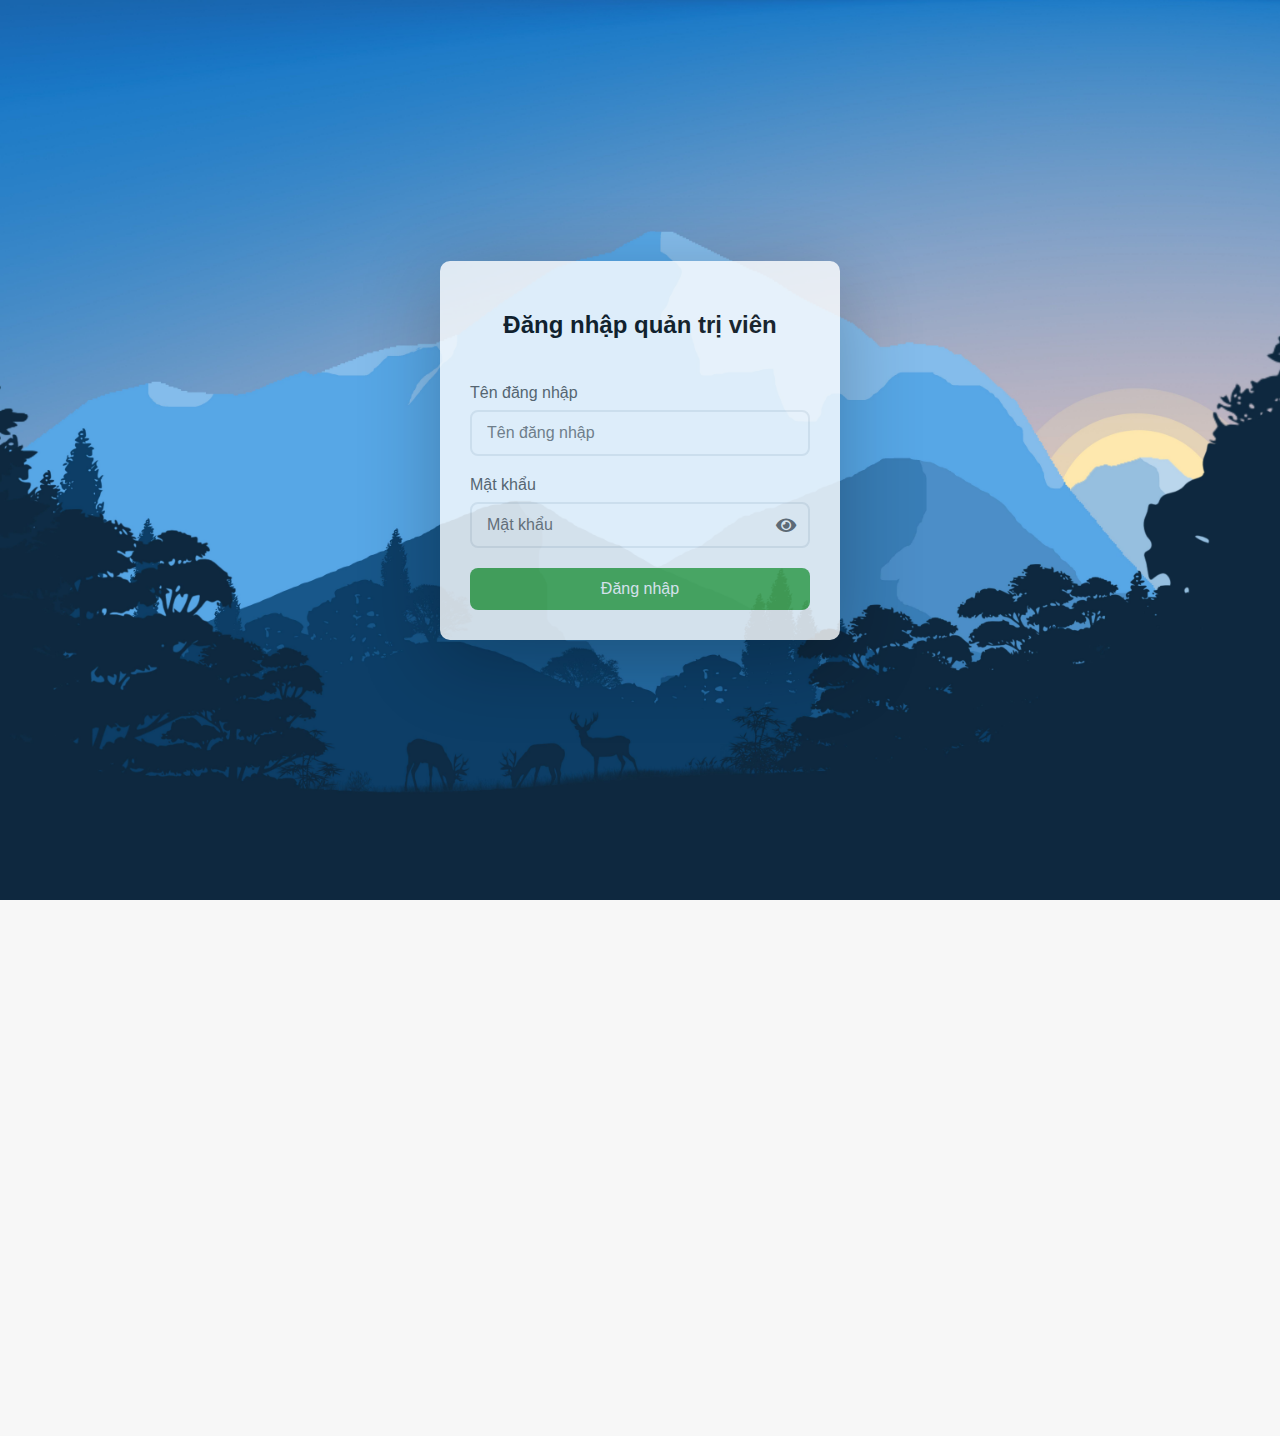
<file: admin.html>
<!DOCTYPE html>
<html>

<head>
    <meta charset="UTF-8">
    <meta name="viewport" content="width=device-width, initial-scale=1.0">
    <title>SaiGonPhone - Website Bán Điện Thoại</title>
    <link rel="stylesheet" href="assets/css/admin.css">
    <link rel="stylesheet" href="assets/css/admin-login.css">
    <link rel="stylesheet" href="https://cdnjs.cloudflare.com/ajax/libs/font-awesome/5.15.4/css/all.min.css">
</head>

<body>
    <header class="headerbar">
        <nav class="navbar">

        </nav>
    </header>
    <!-- SIDEBAR -->
    <aside class="sidebar">
        <div class="sidebar-logo">
            <h2 class="sidebar-title">SaiGonPhone</h2>
        </div>
        <nav class="sidebar-menu">
            <a href="index.html" data-section="home" class="menu-item">🏠 Trang chủ</a>
            <a href="#" data-section="product" class="menu-item">📱 Sản phẩm</a>
            <a href="#" data-section="import" class="menu-item">📦 Nhập hàng</a>
            <a href="#" data-section="category" class="menu-item">🗂️ Loại sản phẩm</a>
            <a href="#" data-section="price" class="menu-item">💰 Giá bán</a>
            <a href="#" data-section="order" class="menu-item">🧾 Đơn hàng</a>
            <a href="#" data-section="customers" class="menu-item">👥 Khách hàng</a>
            <a href="#" data-section="stock" class="stock">📦 Tồn kho</a>
            <a href="#" onclick="logout()">🚪 Đăng xuất</a>
        </nav>
    </aside>
    <div class="admin-container">

        <!------------------ INPUT BODY HERE ------------------>

        <!-- === QUẢN LÝ NHẬP SẢN PHẨM === -->
        <section id="import-section" class="admin-section" style="display:none;">
            <div class="admin6">
                <h2>Quản lý phiếu nhập hàng<span class="close" onclick="confirmExit()">X</span></h2>
                <div class="top-bar">
                    <input type="text" id="searchImport" placeholder="Tìm theo mã phiếu...">
                    <button onclick="searchImport()">Tìm kiếm</button>
                    <button onclick="openImportModal('add')">Thêm phiếu nhập</button>
                </div>

                <div class="wraptable">
                    <table id="ImportTable">
                        <thead>
                            <tr>
                                <th>Mã phiếu</th>
                                <th>Ngày nhập</th>
                                <th>Giá nhập (VNĐ)</th>
                                <th>Trạng thái</th>
                                <th>Thao tác</th>
                            </tr>
                        </thead>
                        <tbody></tbody>
                    </table>
                </div>
            </div>
        </section>

        <div class="popup" id="ImportPopup">
            <div class="popup-content">
                <form id="ImportForm">
                    <label>Mã phiếu:</label>
                    <input type="text" id="importCode" required>

                    <label>Ngày nhập:</label>
                    <input type="date" id="importDate" required>

                    <label>Tổng giá trị:</label>
                    <input type="text" id="importTotal" required>

                    <label>Trạng thái:</label>
                    <select id="importStatus">
                        <option value="pending">pending</option>
                        <option value="completed">completed</option>
                    </select>

                    <label>Chi tiết sản phẩm:</label>

                    <table id="importItemTable" class="item-table">
                        <thead>
                            <tr>
                                <th>STT</th>
                                <th>Sản phẩm</th>
                                <th>Số lượng</th>
                                <th>Giá nhập (VNĐ)</th>
                                <th>Thành tiền (VNĐ)</th>
                                <th>Xóa</th>
                            </tr>
                        </thead>
                        <tbody id="importItemBody"></tbody>
                    </table>

                    <button type="button" onclick="addProductItem()" class="add-item-btn">
                        + Thêm sản phẩm
                    </button>


                    <div class="popup-foot">
                        <button type="submit">Lưu</button>
                        <button type="button" id="cancelImport">Hủy</button>
                    </div>
                </form>
            </div>
        </div>
        <!-- Popup chi tiết phiếu nhập -->
        <div class="popup" id="ImportDetailPopup" style="display:none;">
            <div class="popup-content" style="max-height:90vh;overflow-y:auto;">
                <h3>Chi tiết phiếu nhập</h3>
                <div id="ImportDetailContent"></div>
                <button id="closeImportDetail" style="margin-top:10px;">Đóng</button>
            </div>
        </div>

        <!-- === QUẢN LÝ DANH MỤC SẢN PHẨM === -->
        <section id="product-section" class="admin-section" style="display:none">
            <div class="admin6">
                <h2>Quản lý danh mục sản phẩm <span class="close" onclick="confirmExit()">X</span></h2>
                <div class="top-bar">
                    <input type="text" id="searchProductCategory" placeholder="Tìm kiếm sản phẩm...">
                    <button onclick="searchProductCategory()">Tìm kiếm</button>
                    <button onclick="openProductModal('add')">Thêm sản phẩm</button>
                </div>

                <div class="wraptable">
                    <table class="price-table" id="ProductTable">
                        <thead>
                            <tr>
                                <th>Loại</th>
                                <th>Mã</th>
                                <th>Tên</th>
                                <th>Hình ảnh</th>
                                <th>Mô tả</th>
                                <th>Trạng thái</th>
                                <th>Thao tác</th>
                            </tr>
                        </thead>
                        <tbody></tbody>
                    </table>
                </div>
            </div>

            <!-- Popup thêm/sửa -->
            <div class="popup" id="ProductPopup">
                <div class="popup-content">
                    <form id="ProductForm">
                        <label>Loại sản phẩm:</label>
                        <select id="prodType" required>
                            <option value="">-- Chọn loại --</option>
                        </select>


                        <label>Mã:</label>
                        <input type="text" id="prodCode" required>

                        <label>Tên:</label>
                        <input type="text" id="prodName" required>

                        <label>Hình ảnh:</label>
                        <input type="file" id="prodImg" accept="image/*">
                        <img id="previewImg" src="assets/img/logo.png"
                            style="width:100px;margin-top:5px;border-radius:8px;">

                        <label>Mô tả:</label>
                        <textarea id="prodDesc" rows="3" style="width:100%;"></textarea>
                        <label>Trạng thái:</label>

                        <select id="prodStatus">
                            <option value="active">Đang hiển thị</option>
                            <option value="hidden">Đã ẩn</option>
                        </select>

                        <label>Màu sắc:</label><input type="text" id="prodColor" required>
                        <label>Dung lượng:</label><select id="prodStorage"></select>
                        <label>RAM:</label><select id="prodRam"></select>
                        <label>Màn hình:</label><input type="text" id="prodDisplay" required>
                        <label>Camera:</label><input type="text" id="prodCamera" required>
                        <label>Pin:</label><input type="text" id="prodBattery" required>
                        <label>Chip:</label><input type="text" id="prodChip" required>
                        <label>Hệ điều hành:</label><input type="text" id="prodOS" required>

                        <div class="popup-foot">
                            <button type="submit">Lưu</button>
                            <button type="button" id="cancelProduct">Hủy</button>
                        </div>
                    </form>
                </div>
            </div>
        </section>
        <!-- Popup chi tiết sản phẩm -->
        <div class="popup" id="ProductDetailPopup" style="display:none;">
            <div class="popup-content" style="width:400px;max-height:90vh;overflow:auto;">
                <div id="ProductDetailContent"></div>
                <button id="closeDetail" style="margin-top:10px;">Đóng</button>
            </div>
        </div>

        <section id="price-section" class="admin-section" style="display:none;">
            <div class="admin6">
                <h2>Quản lý giá bán<span class="close" onclick="confirmExit()">x</span></h2>
                <div class="top-bar">
                    <input type="text" id="Timkiem" placeholder="Tìm kiếm sản phẩm...">
                    <button onclick="searchProduct()">Tìm kiếm</button>
                    <button onclick="openPriceModal('add')">Thêm sản phẩm</button>
                </div>
                <div class="wraptable">
                    <table class="price-table" id="Bangsp">
                        <thead>
                            <tr>
                                <th>Mã</th>
                                <th>Mã thương hiệu</th>
                                <th>Mã sản phẩm</th>
                                <th>Giá vốn</th>
                                <th>% Lợi nhuận</th>
                                <th>Giá bán</th>
                                <th>Thao tác</th>
                            </tr>
                        </thead>
                        <tbody id="khungbang"></tbody>
                    </table>
                </div>
            </div>
            <div class="popup" id="popup">
                <div class="popup-content">
                    <form id="productadd">
                        <label for="id">Mã:</label>
                        <input type="text" id="id" placeholder="Nhập mã..." required>

                        <label for="categoryId">Mã thương hiệu:</label>
                        <input type="text" id="categoryId" placeholder="Mã thương hiệu..." required>
                        <select id="categorySelect" required>
                            <option value="">--Chọn thương hiệu--</option>
                            <option value="Samsung">Samsung</option>
                            <option value="Apple">Apple</option>
                            <option value="Nokia">Nokia</option>
                            <option value="Huawei">Huawei</option>
                            <option value="Xiaomi">Xiaomi</option>
                            <option value="Oppo">Oppo</option>
                            <option value="Sony">Sony</option>
                            <option value="LG">LG</option>
                            <option value="Oneplus">OnePLus</option>
                            <option value="Google">Google</option>
                        </select>

                        <label for="productId">Mã sản phẩm:</label>
                        <input type="text" id="productId" placeholder="Mã sản phẩm..." required>
                        <select id="productSelect" required>
                            <option value="">--Chọn sản phẩm--</option>
                            <option value="iPhone 15 Pro 156GB">iPhone 15 Pro 156GB</option>
                            <option value="iPhone 16 Pro Max 512GB">iPhone 16 Pro Max 512GB</option>
                            <option value="Samsung Galaxy S23 Ultra 512GB">Samsung Galaxy S23 Ultra 512GB</option>
                            <option value="Xiaomi 13 Pro 256GB">Xiaomi 13 Pro 256GB</option>
                            <option value="Huawei P60 Pro 256GB">Huawei P60 Pro 256GB</option>
                            <option value="Sony Xperia 1 V 256GB">Sony Xperia 1 V 256GB</option>
                            <option value="LG Velvet 2 128GB">LG Velvet 2 128GB</option>
                            <option value="Nokia X30 5G 128 GB">Nokia X30 5G 128 GB</option>
                            <option value="OnePlus 11 256GB">OnePlus 11 256GB</option>
                            <option value=">Google Pixel 8 Pro 512GB">Google Pixel 8 Pro 512GB</option>
                        </select>

                        <label for="cost">Giá vốn (VND)</label>
                        <input type="text" id="cost" required>

                        <label for="profit">% Lợi nhuận: </label>
                        <div style="display: flex; align-items: center;gap: 5px; ">
                            <input type="number" id="profit" step="any" style="flex: 1" required><span>%</span>
                        </div>

                        <label for="sell">Giá bán: </label>
                        <input type="text" id="sell">
                        <div class="popup-foot">
                            <button type="submit" id="saveBtn">Lưu</button>
                            <button type="button" id="cancelBtn" onclick="closeModal()">Hủy</button>
                        </div>
                    </form>
                </div>
            </div>
            <div class="popup" id="xacnhan">
                <div class="popup-content small">
                    <p> Bạn có chắc chắn muốn xóa sản phẩm ?</p>
                    <div class="popup-foot">
                        <button id="xacnhanxoa"> Có </button>
                        <button id="xacnhankhong">Không</button>
                    </div>
                </div>
            </div>

        </section>
        <section class="admin-section" id="order-section" style="display: none;">
            <div class="all" id="all">
                <div class="topheader">
                    <h2> Quản lý đơn đặt hàng</h2>
                    <span class="close-main" onclick="closeMain()">x</span>
                </div>
                <div class="box">
                    <label>Ngày đặt:</label>
                    <input type="date" id="fromDate">
                    <input type="date" id="toDate">
                    <label>Tình trạng đơn hàng:</label>
                    <select id="status">
                        <option value="">--ALL--</option>
                        <option value="newly ordered">newly ordered</option>
                        <option value="processed">processed</option>
                        <option value="delivered">delivered</option>
                        <option value="cancelled">cancelled</option>
                    </select>
                    <button onclick="Orders()">Lọc</button>
                    <button id="resetorder" onclick="ResetDate()">Đặt lại</button>
                </div>
                <div class="wraporders-table">
                    <table class="orders-table">
                        <thead>
                            <tr>
                                <th>Mã đơn</th>
                                <th>Mã khách hàng</th>
                                <th>Ngày đặt</th>
                                <th>Trạng thái</th>
                                <th>Chi tiết</th>
                            </tr>
                        </thead>
                        <tbody id="orderTable"></tbody>
                    </table>
                </div>
            </div>
            <div id="details" class="details">
                <div class="details-content">
                    <h3> Chi tiết đơn hàng </h3>
                    <div class="infoorder">
                        <p><strong>Mã đơn: </strong><span id="detail-id"></span></p>
                        <p><strong>Mã khách hàng: </strong><span id="detail-cus"></span></p>
                        <P><strong>Ngày đặt: </strong><span id="detail-date"></span></P>
                        <p><strong>Địa chỉ: </strong><span id="detail-product"></span></p>
                        <label><strong>Tình trạng: </strong></label>
                        <select id="detailsstatus">
                            <option value="newly ordered">newly ordered</option>
                            <option value="processed">processed</option>
                            <option value="delivered">delivered</option>
                            <option value="cancelled">cancelled</option>
                        </select>
                    </div>
                    <h4>Phương thức thanh toán</h4>
                    <table class="method-table" id="methodtable">
                        <thead>
                            <th>Phương thức</th>
                            <th>Tình trạng</th>
                        </thead>
                        <tbody></tbody>
                    </table>
                    <h4>Danh sách sản phẩm</h4>
                    <table class="mini-table" id="list">
                        <thead>
                            <th>Sản phẩm</th>
                            <th>Số lượng</th>
                        </thead>
                        <tbody></tbody>
                    </table>
                    <div class="popup-btn">
                        <button onclick="update()">Cập nhật trạng thái</button>
                        <button onclick="closeDetails()">Đóng</button>
                    </div>
                </div>
            </div>
        </section>
        <section id="stock-section" class="admin-section" style="display: none;">
            <div id="inventory" class="inventory">
                <div class="header-stock">
                    <h2> Quản lý số lượng tồn kho</h2>
                    <span class="closeinventory" onclick="closeInventory()"> x </span>
                </div>
                <div class="filter">
                    <input type="text" id="Namesearch" placeholder="Mã...">
                    <input type="text" id="Prosearch" placeholder="Mã sản phẩm...">
                    <input type="text" id="Catesearch" placeholder="Mã thương hiệu...">
                    <div class="date-filter">
                        <label for="time">Thời gian: </label>
                        <input type="date" id="startDate">
                        <input type="date" id="endDate">
                    </div>
                    <button id="Btnsearch">Lọc</button>
                    <button id="resetstock" onclick="ResetDateStock()">Đặt lại</button>
                </div>
                <div class="sum">
                    <div class="sum-status">
                        <span class="out">🔴<span id="outcount"></span> sản phẩm đã hết hàng</span>
                        <span class="low">❗<span id="lowcount"></span> sản phẩm sắp hết hàng</span>
                        <span class="ok">🟢<span id="okcount"></span> sản phẩm còn hàng </span>
                    </div>
                    <a href="#" class="view-details">Xem chi tiết</a>
                </div>
                <div class="tablestock-wrap">
                    <table class="tablestock" id="Table">
                        <thead>
                            <tr>
                                <th>Mã</th>
                                <th>Mã sản phẩm</th>
                                <th>Mã thương hiệu</th>
                                <th>Số lượng nhập</th>
                                <th>Số lượng bán</th>
                                <th>Số lượng tồn</th>
                                <th>Ngày cập nhật</th>
                                <th>Trạng thái</th>
                                <th>Thao tác</th>
                            </tr>
                        </thead>
                        <tbody></tbody>
                    </table>
                </div>
            </div>
            <div id="detailModal" class="modal">
                <div class="modal-content">
                    <span class="close-modal" onclick="closeModal()">x</span>
                    <h3>Chi tiết sản phẩm</h3>
                    <div class="detail-grid">
                        <div class="detail-item">
                            <label>Mã:</label>
                            <span id="modalMaSP"></span>
                        </div>
                        <div class="detail-item">
                            <label>Mã SP:</label>
                            <span id="modalTenSP"></span>
                        </div>
                        <div class="detail-item">
                            <label>Mã danh mục:</label>
                            <span id="modalNhanhieuSP"></span>
                        </div>
                        <div class="minTon">
                            <label>*Số lượng tồn tối thiểu: </label>
                            <input type="number" step="any" id="minTonLimit" required>
                            <button id="confirmLimit"> Cập nhật </button>
                        </div>
                    </div>
                    <h4>Lịch sử Nhập/Xuất gần nhất: </h4>
                    <table class="history-table">
                        <thead>
                            <tr>
                                <th>Ngày</th>
                                <th>Hành động</th>
                                <th>Số lượng</th>
                            </tr>
                        </thead>
                        <tbody id="modalHistoryBody"></tbody>
                    </table>
                </div>
            </div>
            <div id="popup-modal" class="popup-modal">
                <div class="modalcontent">
                    <span class="close-popup" onclick="closeMiniPU()"> x </span>
                    <h3>Số lượng tồn kho</h3>
                    <div class="sum-section">
                        <h4>🔴 Hết hàng <span id="sum-outcount">0</span></h4>
                        <ul id="sum-outList"></ul>
                    </div>
                    <div class="sum-section">
                        <h4>❗Sắp hết hàng <span id="sum-lowcount">0</span></h4>
                        <ul id="sum-lowlist"></ul>
                    </div>
                    <div class="sum-section">
                        <h4>🟢 Còn hàng <span id="sum-okcount">0</span></h4>
                        <ul id="sum-oklist"></ul>
                    </div>
                </div>
            </div>
            <div class="popup" id="xacnhanStock">
                <div class="popup-content small">
                    <p> Bạn có chắc chắn muốn xóa sản phẩm ?</p>
                    <div class="popup-foot">
                        <button id="xacnhanxoaStock"> Có </button>
                        <button id="xacnhankhongStock">Không</button>
                    </div>
                </div>
            </div>
        </section>

        <!--Quan ly loai san pham-->
        <section id="category-section" class="admin-section" style="display:none;">
            <div class="cover">
                <h2>Quản lý loại sản phẩm (Thương hiệu)<span class="close" onclick="closeData1()">X</span></h2>
                <button id="add" style="width: 100%; margin-bottom: 15px;">Thêm</button>
                <div class="wrapper">
                    <table class="table1">
                        <thead>
                            <tr>
                                <th>Mã thương hiệu</th>
                                <th>Tên thương hiệu</th>
                                <th>Mã quốc gia xuất xứ</th>
                                <th>Mô tả</th>
                                <th>Trạng thái</th>
                                <th>Thao tác</th>
                            </tr>
                        </thead>
                        <tbody id="data1"></tbody>
                    </table>
                </div>
            </div>


            <div class="popup" id="category-popup">
                <div class="popup-content">
                    <form id="category-form">
                        <label>Mã thương hiệu</label>
                        <input type="text" required>

                        <label>Thương hiệu</label>
                        <input type="text" required>

                        <label>Mã quốc gia xuất xứ</label>
                        <input type="text" required>

                        <label>Mô tả</label>
                        <textarea autofocus rows="3" style="width: 100%" required></textarea>

                        <label>Trạng thái</label>
                        <select required>
                            <option value="active">active</option>
                            <option value="inactive">inactive</option>
                        </select>

                        <div class="popup-foot">
                            <button type="submit">Lưu</button>
                            <button type="button" id="category-cancel">Hủy</button>
                        </div>
                    </form>
                </div>
            </div>
        </section>


        <!--Quan ly khach hang-->
        <section id="customers-section" class="admin-section" style="display: none">
            <div class="cover">
                <h2>Quản lý khách hàng
                    <span class="close" onclick="closeData2()">X</span>
                </h2>
                <div class="wrapper">
                    <table class="table1">
                        <thead>
                            <tr>
                                <th>ID</th>
                                <th>Họ và tên</th>
                                <th>Tên đăng nhập</th>
                                <th>Email</th>
                                <th>SĐT</th>
                                <th>Trạng thái</th>
                                <th>Thao tác</th>
                            </tr>
                        </thead>
                        <tbody id="data2"></tbody>
                    </table>
                </div>
            </div>
        </section>
        <div id="login-screen">
            <div id="container">
                <h2>Đăng nhập quản trị viên</h2>

                <form id="login-form" onsubmit="login(); return false;">
                    <div class="form-group">
                        <label>Tên đăng nhập</label>
                        <input type="text" id="username" placeholder="Tên đăng nhập" required>
                    </div>

                    <div class="form-group">
                        <label>Mật khẩu</label>
                        <div class="password-box">
                            <input type="password" id="password" placeholder="Mật khẩu" required>
                            <span class="toggle-pass" onclick="togglePassword('password', this)">
                                <i class="fas fa-eye"></i>
                            </span>
                        </div>
                    </div>
                    <button type="submit">Đăng nhập</button>
                </form>
            </div>
        </div>
    </div>


    </div>
    <script src="data/price.js"></script>
    <script src="data/order.js"></script>
    <script src="data/inventory.js"></script>
    <script src="data/category.js"></script>
    <script src="data/product.js"></script>
    <script src="data/import.js"></script>
    <script src="data/user.js"></script>
    <script src="assets/js/user.js"></script>
    <script src="assets/js/validators.js"></script>
    <script src="assets/js/admin-login.js"></script>
    <script src="assets/js/admin.js"></script>



    <!-- FOOTER -->
    <footer>
        <p>© 2025 SaiGonPhone | Thiết kế bởi Nhóm 4 – Khoa CNTT, Đại học Sài Gòn</p>
        <p>Liên hệ: <a href="mailto:contact@SaiGonPhone.vn">contact@SaiGonPhone.vn</a></p>
    </footer>
</body>

</html>
</file>
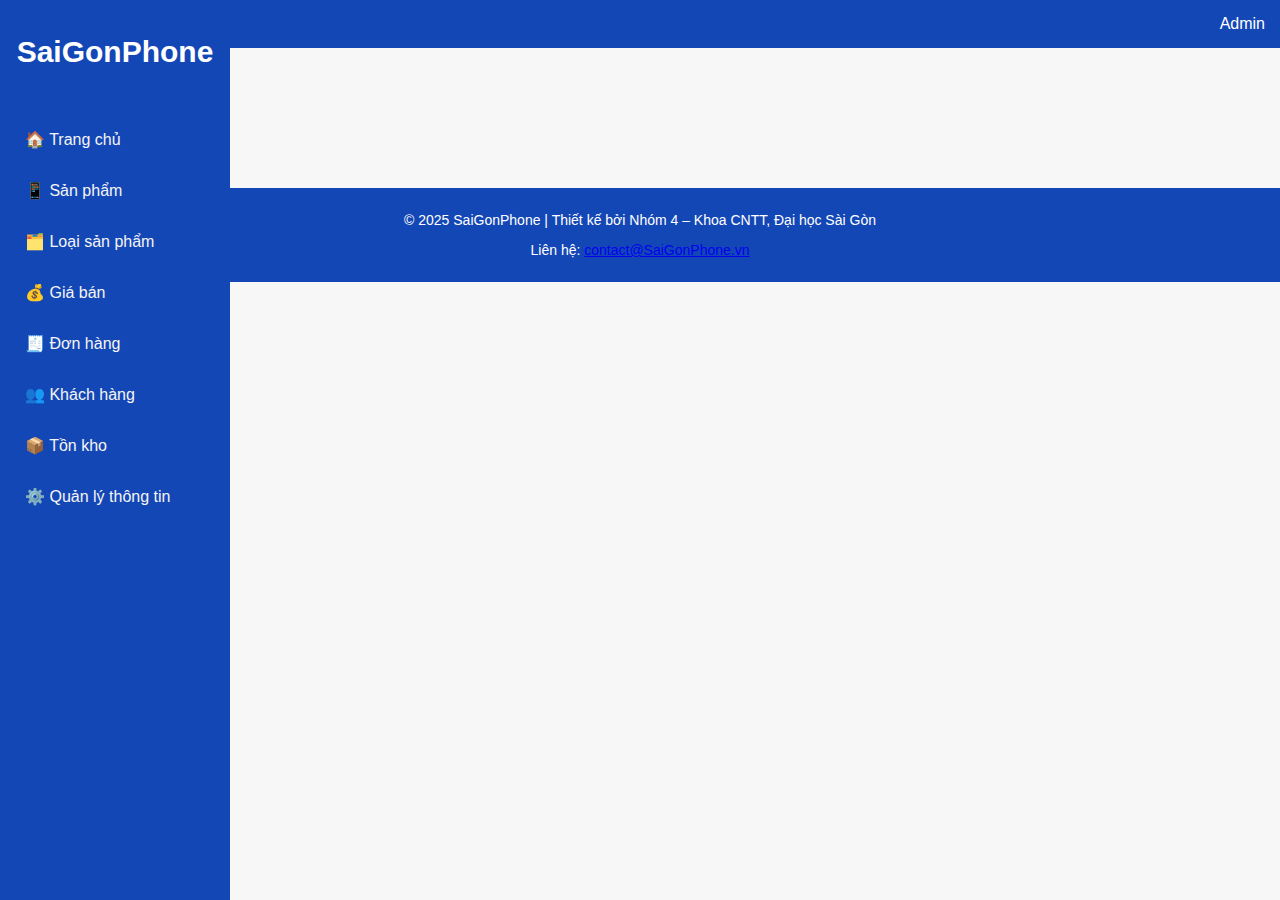
<file: admintemp.html>
<!DOCTYPE html>
<html>

<head>
    <meta charset="UTF-8">
    <meta name="viewport" content="width=device-width, initial-scale=1.0">
    <title>SaiGonPhone - Website Bán Điện Thoại</title>
    <link rel="stylesheet" href="assets/css/admin.css">
</head>

<body>
    <!-- HEADER -->
    <header class="headerbar">
        <nav class="navbar">
            <a href="admin/dashboard.html">Admin</a>
        </nav>
    </header>
    <!-- SIDEBAR -->
    <aside class="sidebar">
        <div class="sidebar-logo">
            <h2 class="sidebar-title">SaiGonPhone</h2>
        </div>
        <nav class="sidebar-menu">
            <a href="#" data-section="home" class="menu-item">🏠 Trang chủ</a>
            <a href="#" data-section="product" class="menu-item">📱 Sản phẩm</a>
            <a href="#" data-section="category" class="menu-item">🗂️ Loại sản phẩm</a>
            <a href="#" data-section="price" class="menu-item">💰 Giá bán</a>
            <a href="#" data-section="order" class="menu-item">🧾 Đơn hàng</a>
            <a href="#" data-section="customers" class="menu-item">👥 Khách hàng</a>
            <a href="#" data-section="stock" class="stock">📦 Tồn kho</a>
            <a href="#" data-section="info" class="menu-item">⚙️ Quản lý thông tin</a>
        </nav>
    </aside>
    <div class="admin-container">

        <!------------------ INPUT BODY HERE ------------------>
        <section id="home-section" class="admin-section" style="display:none;">
            <h2>Trang chủ quản trị</h2>
            <p>Chào mừng bạn đến hệ thống SaiGonPhone Admin!</p>
        </section>
        <!-- === QUẢN LÝ DANH MỤC SẢN PHẨM === -->
        <section id="product-section" class="admin-section" style="display:none">
            <div class="admin6">
                <h2>Quản lý danh mục sản phẩm <span class="close" onclick="confirmExit()">X</span></h2>
                <div class="top-bar">
                    <input type="text" id="searchProductCategory" placeholder="Tìm kiếm sản phẩm...">
                    <button onclick="searchProductCategory()">Tìm kiếm</button>
                    <button onclick="openProductModal('add')">Thêm sản phẩm</button>
                </div>

                <div class="wraptable">
                    <table class="price-table" id="ProductTable">
                        <thead>
                            <tr>
                                <th>Loại</th>
                                <th>Mã</th>
                                <th>Tên</th>
                                <th>Hình ảnh</th>
                                <th>Mô tả</th>
                                <th>Thao tác</th>
                            </tr>
                        </thead>
                        <tbody id="ProductBody"></tbody>
                    </table>
                </div>
            </div>

            <!-- Popup thêm/sửa -->
            <div class="popup" id="ProductPopup">
                <div class="popup-content">
                    <form id="ProductForm">
                        <label>Loại:</label>
                        <input type="text" id="prodType" required>

                        <label>Mã:</label>
                        <input type="text" id="prodCode" required>

                        <label>Tên:</label>
                        <input type="text" id="prodName" required>

                        <label>Hình ảnh:</label>
                        <input type="file" id="prodImgFile" accept="image/*">
                        <img id="previewImg" src="assets/img/logo.png"
                            style="width:100px;margin-top:5px;border-radius:8px;">

                        <label>Mô tả:</label>
                        <textarea id="prodDesc" rows="3" style="width:100%;"></textarea>

                        <div class="popup-foot">
                            <button type="submit">Lưu</button>
                            <button type="button" id="cancelProduct">Hủy</button>
                        </div>
                    </form>
                </div>
            </div>
        </section>

        <section id="price-section" class="admin-section" style="display:none;">
            <div class="admin6">
                <h2>Quản lý giá bán<span class="close" onclick="confirmExit()">x</span></h2>
                <div class="top-bar">
                    <input type="text" id="Timkiem" placeholder="Tìm kiếm sản phẩm...">
                    <button onclick="searchProduct()">Tìm kiếm</button>
                    <button onclick="openPriceModal('add')">Thêm sản phẩm</button>
                </div>
                <div class="wraptable">
                    <table class="price-table" id="Bangsp">
                        <thead>
                            <tr>
                                <th>Nhãn hiệu</th>
                                <th>Tên sản phẩm</th>
                                <th>Giá vốn</th>
                                <th>% Lợi nhuận</th>
                                <th>Giá bán</th>
                                <th>Thao tác</th>
                            </tr>
                        </thead>
                        <tbody id="khungbang"></tbody>
                    </table>
                </div>
            </div>
            <div class="popup" id="popup">
                <div class="popup-content">
                    <form id="productadd">
                        <label for="category">Nhãn hiệu: </label>
                        <select id="category" required>
                            <option value="">-- Chọn nhãn hiệu --</option>
                            <option value="Apple">Apple</option>
                            <option value="Samsung">Samsung</option>
                            <option value="Xiaomi">Xiaomi</option>
                            <option value="Huawei">Huawei</option>
                        </select>

                        <label for="name">Tên sản phẩm:</label>
                        <input type="text" id="name" placeholder="Nhập tên sản phẩm..." required>

                        <label for="cost">Giá vốn (VND)</label>
                        <input type="text" id="cost" required>

                        <label for="profit">% Lợi nhuận: </label>
                        <div style="display: flex; align-items: center;gap: 5px; ">
                            <input type="number" id="profit" step="any" style="flex: 1" required><span>%</span>
                        </div>

                        <label for="sell">Giá bán: </label>
                        <input type="text" id="sell">
                        <div class="popup-foot">
                            <button type="submit" id="saveBtn">Lưu</button>
                            <button type="button" id="cancelBtn" onclick="closeModal()">Hủy</button>
                        </div>
                    </form>
                </div>
            </div>
            <div class="popup" id="xacnhan">
                <div class="popup-content small">
                    <p> Bạn có chắc chắn muốn xóa sản phẩm ?</p>
                    <div class="popup-foot">
                        <button id="xacnhanxoa"> Có </button>
                        <button id="xacnhankhong">Không</button>
                    </div>
                </div>
            </div>

            <div class="popup" id="xacnhanthoat">
                <div class="popup-content small">
                    <p>Bạn có chắc chắn muốn thoát không ?</p>
                    <div class="popup-foot">
                        <button id="confirmco">Thoát</button>
                        <button id="confirmno">Hủy</button>
                    </div>
                </div>
            </div>

            <div class="popup" id="Xuatfile">
                <div class="popup-content small">
                    <p>Bạn có muốn xuất danh sách sản phẩm ?</p>
                    <div class="popup-foot">
                        <button id="confirm">Xuất</button>
                        <button id="confirm-no">Hủy</button>
                    </div>
                </div>
            </div>
        </section>
        <section class="admin-section" id="order-section" style="display: none;">
            <div class="all" id="all">
                <div class="topheader">
                    <h2> Quản lý đơn đặt hàng</h2>
                    <span class="close-main" onclick="closeMain()">x</span>
                </div>
                <div class="box">
                    <label>Ngày đặt:</label>
                    <input type="date" id="fromDate">
                    <input type="date" id="toDate">
                    <label>Tình trạng đơn hàng:</label>
                    <select id="status">
                        <option value="">--Tất cả--</option>
                        <option value="Đã giao">Đã giao</option>
                        <option value="Đang vận chuyển">Đang vận chuyển</option>
                        <option value="Đang xử lý">Đang xử lý</option>
                        <option value="Đang xác nhận">Đang xác nhận</option>
                        <option value="Đã hủy">Đã hủy</option>
                    </select>
                    <button onclick="Orders()">Lọc</button>
                </div>
                <div class="wraporders-table">
                    <table class="orders-table">
                        <thead>
                            <tr>
                                <th>Mã đơn</th>
                                <th>Khách hàng</th>
                                <th>Ngày đặt</th>
                                <th>Tổng tiền</th>
                                <th>Trạng thái</th>
                                <th>Chi tiết</th>
                            </tr>
                        </thead>
                        <tbody id="orderTable"></tbody>
                    </table>
                </div>
            </div>
            <div id="details" class="details">
                <div class="details-content">
                    <h3> Chi tiết đơn hàng </h3>
                    <div class="infoorder">
                        <p><strong>Mã đơn: </strong><span id="detail-id"></span></p>
                        <p><strong>Khách hàng: </strong><span id="detail-cus"></span></p>
                        <P><strong>Ngày đặt: </strong><span id="detail-date"></span></P>
                        <p><strong>Tổng tiền: </strong><span id="detail-total"></span></p>
                        <label><strong>Tình trạng: </strong></label>
                        <select id="detailsstatus">
                            <option value="Đang xác nhận">Đang xác nhận</option>
                            <option value="Đang xử lý">Đang xử lý</option>
                            <option value="Đang vận chuyển">Đang vận chuyển</option>
                            <option value="Đã giao">Đã giao</option>
                            <option value="Đã hủy">Đã hủy</option>
                        </select>
                    </div>
                    <h4>Danh sách sản phẩm</h4>
                    <table class="mini-table" id="list">
                        <thead>
                            <th>Sản phẩm</th>
                            <th>Số lượng</th>
                            <th>Giá bán</th>
                        </thead>
                        <tbody></tbody>
                    </table>
                    <div class="popup-btn">
                        <button onclick="update()">Cập nhật trạng thái</button>
                        <button onclick="closeDetails()">Đóng</button>
                    </div>
                </div>
            </div>
        </section>
        <section id="stock-section" class="admin-section" style="display: none;">
            <div id="inventory" class="inventory">
                <div class="header-stock">
                    <h2> Quản lý số lượng tồn kho</h2>
                    <span class="closeinventory" onclick="closeInventory()"> x </span>
                </div>
                <div class="filter">
                    <input type="text" id="Namesearch" placeholder="Mã sản phẩm / Tên sản phẩm">
                    <select id="danhsach">
                        <option value="">Nhãn hiệu</option>
                        <option value="Apple">Apple</option>
                        <option value="Samsung">Samsung</option>
                        <option value="Xiaomi">Xiaomi</option>
                        <option value="Vivo">Vivo</option>
                        <option value="Huawei">Huawei</option>
                    </select>
                    <div class="date-filter">
                        <label for="time">Thời gian: </label>
                        <input type="date" id="startDate">
                        <input type="date" id="endDate">
                    </div>

                    <button id="Btnsearch">Tìm kiếm</button>
                </div>
                <div class="sum">
                    <div class="sum-status">
                        <span class="out">🔴<span id="outcount"></span> sản phẩm đã hết hàng</span>
                        <span class="low">❗<span id="lowcount"></span> sản phẩm sắp hết hàng</span>
                        <span class="ok">🟢<span id="okcount"></span> sản phẩm còn hàng </span>
                    </div>
                    <a href="#" class="view-details">Xem chi tiết</a>
                </div>
                <div class="tablestock-wrap">
                    <table class="tablestock" id="Table">
                        <thead>
                            <tr>
                                <th>Mã SP</th>
                                <th>Nhãn hiệu</th>
                                <th>Tên sản phẩm</th>
                                <th>Số lượng nhập</th>
                                <th>Số lượng xuất</th>
                                <th>Số lượng tồn</th>
                                <th>Ngày cập nhật</th>
                                <th>Trạng thái</th>
                            </tr>
                        </thead>
                        <tbody></tbody>
                    </table>
                </div>
            </div>
            <div id="detailModal" class="modal">
                <div class="modal-content">
                    <span class="close-modal" onclick="closeModal()">x</span>
                    <h3>Chi tiết sản phẩm</h3>
                    <div class="detail-grid">
                        <div class="detail-item">
                            <label>Mã SP:</label>
                            <span id="modalMaSP"></span>
                        </div>
                        <div class="detail-item">
                            <label>Tên SP:</label>
                            <span id="modalTenSP"></span>
                        </div>
                        <div class="detail-item">
                            <label>Nhãn hiệu:</label>
                            <span id="modalNhanhieuSP"></span>
                        </div>
                        <div class="detail-item">
                            <label>Ghi chú:</label>
                            <span id="modalGhichuSP"></span>
                        </div>
                    </div>
                    <h4>Lịch sử Nhập/Xuất gần nhất: </h4>
                    <table class="history-table">
                        <thead>
                            <tr>
                                <th>Ngày</th>
                                <th>Hành động</th>
                                <th>Số lượng</th>
                                <th>Người thực hiện</th>
                            </tr>
                        </thead>
                        <tbody id="modalHistoryBody"></tbody>
                    </table>
                    <div class="hanhdong">
                        <button id="exportBtn">Xuất báo cáo</button>
                    </div>
                </div>
            </div>
            <div id="popup-modal" class="popup-modal">
                <div class="modalcontent">
                    <span class="close-popup" onclick="closeMiniPU()"> x </span>
                    <h3>Số lượng tồn kho</h3>
                    <div class="sum-section">
                        <h4>🔴 Hết hàng <span id="sum-outcount">0</span></h4>
                        <ul id="sum-outList"></ul>
                    </div>
                    <div class="sum-section">
                        <h4>❗Sắp hết hàng <span id="sum-lowcount">0</span></h4>
                        <ul id="sum-lowlist"></ul>
                    </div>
                    <div class="sum-section">
                        <h4>🟢 Còn hàng <span id="sum-okcount">0</span></h4>
                        <ul id="sum-oklist"></ul>
                    </div>
                </div>
            </div>
        </section>

        <!--Quan ly loai san pham-->
        <section id="category-section" class="admin-section" style="display:none;">
            <div class="cover">
                <h2>Quản lý loại sản phẩm<span class="close" onclick="closeData1()">X</span></h2>
                <button id="add" style="width: 100%; margin-bottom: 15px;">Thêm</button>
                <div class="wrapper">
                    <table class="table1">
                        <thead>
                            <tr>
                                <th>Mã thương hiệu</th>
                                <th>Thương hiệu</th>
                                <th>Mã quốc gia xuất xứ</th>
                                <th>Mô tả</th>
                                <th>Trạng thái</th>
                                <th>Thao tác</th>
                            </tr>
                        </thead>
                        <tbody id="data1"></tbody>
                    </table>
                </div>
            </div>


            <div class="popup" id="category-popup">
                <div class="popup-content">
                    <form id="category-form">
                        <label>Mã thương hiệu</label>
                        <input type="text" required>

                        <label>Thương hiệu</label>
                        <input type="text" required>

                        <label>Mã quốc gia xuất xứ</label>
                        <input type="text" required>

                        <label>Mô tả</label>
                        <textarea autofocus rows="3" style="width: 100%" required></textarea>

                        <label>Trạng thái</label>
                        <select required>
                            <option value="active">active</option>
                            <option value="inactive">inactive</option>
                        </select>

                        <div class="popup-foot">
                            <button type="submit">Lưu</button>
                            <button type="button" id="category-cancel">Hủy</button>
                        </div>
                    </form>
                </div>
            </div>
        </section>


        <!--Quan ly khach hang-->
        <section id="customers-section" class="admin-section" style="display: none">
            <div class="cover">
                <h2>Quản lý khách hàng
                    <span class="close" onclick="closeData2()">X</span>
                </h2>
                <div class="wrapper">
                    <table class="table1">
                        <thead>
                            <tr>
                                <th>ID</th>
                                <th>Họ và tên</th>
                                <th>Tên đăng nhập</th>
                                <th>Email</th>
                                <th>Trạng thái</th>
                                <th>Thao tác</th>
                            </tr>
                        </thead>
                        <tbody id="data2"></tbody>
                    </table>
                </div>
            </div>


            <div class="popup" id="customers-popup">
                <div class="popup-content">
                    <form id="customers-form">
                        <label>Nhập mật khẩu mới</label>
                        <input type="text" required>
                        <div class="popup-foot">
                            <button type="submit">Lưu</button>
                            <button type="button" id="customers-cancel">Hủy</button>
                        </div>
                    </form>
                </div>
            </div>
        </section>

    </div>
    <script src="data/manageproduct.js"></script>
    <script src="data/categorys.js"></script>
    <script src="data/orders.js"></script>
    <script src="data/products.js"></script>
    <script src="data/customers.js"></script>
    <script src="data/tonkho.js"></script>
    <script src="data/users.js"></script>
    <script src="assets/js/admin.js"></script>

    <!-- FOOTER -->
    <footer>
        <p>© 2025 SaiGonPhone | Thiết kế bởi Nhóm 4 – Khoa CNTT, Đại học Sài Gòn</p>
        <p>Liên hệ: <a href="mailto:contact@SaiGonPhone.vn">contact@SaiGonPhone.vn</a></p>
    </footer>
</body>

</html>
</file>
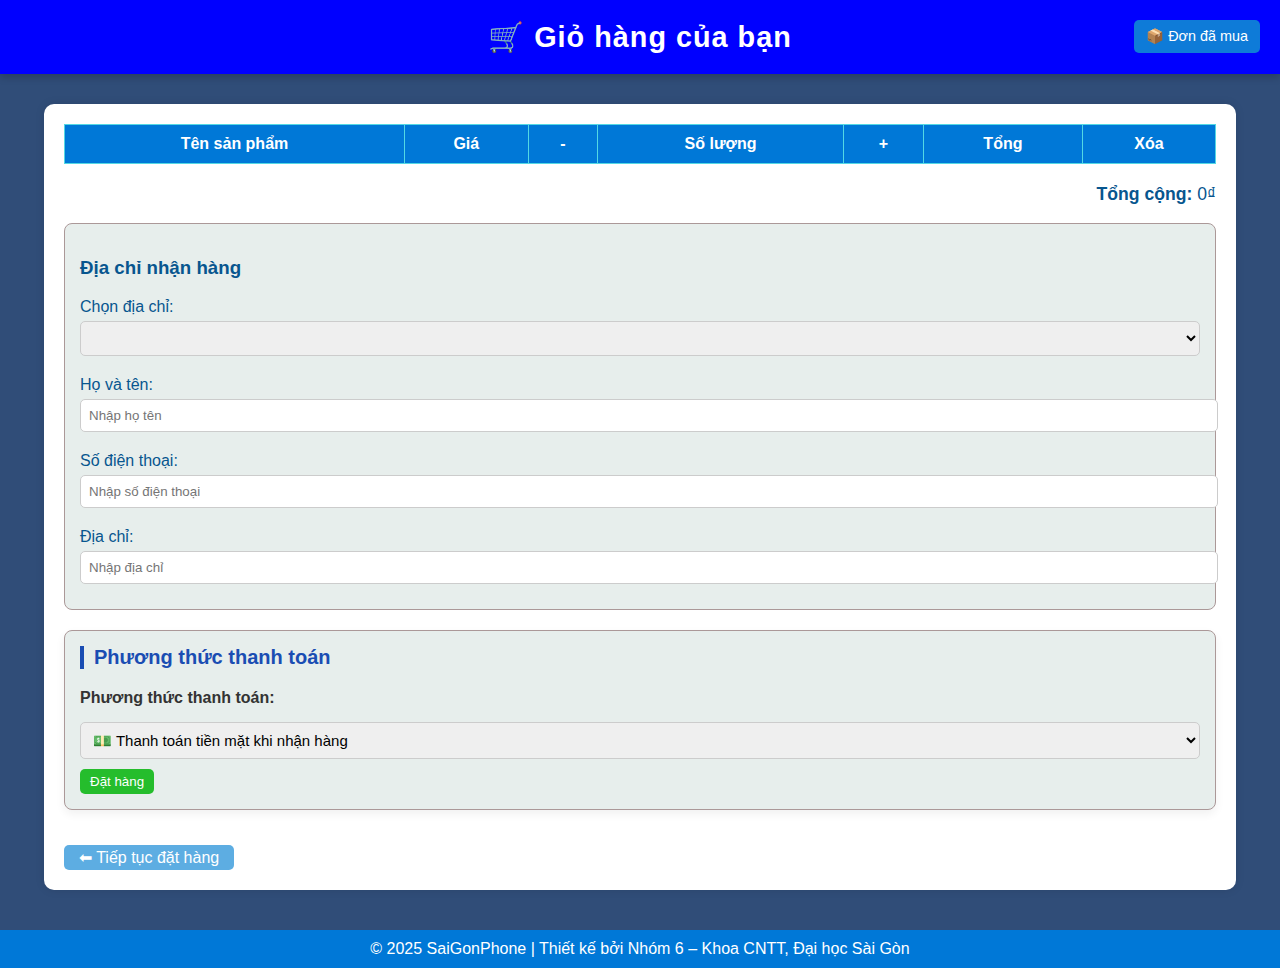
<file: cart.html>
<!DOCTYPE html>
<html lang="vi">
<head>
  <meta charset="UTF-8" />
  <meta name="viewport" content="width=device-width, initial-scale=1.0" />
  <title>Giỏ hàng - SaiGonPhone</title>
  <link rel="stylesheet" href="assets/css/cart.css">

<body>
  <header>
   🛒 Giỏ hàng của bạn
    <button class="orders-btn" id="showOrders">📦 Đơn đã mua</button>
  </header>

  <main>

    <!-- Giỏ hàng -->
    <section>
      <table id="cartTable">
        <thead>
          <tr>
            <th>Tên sản phẩm</th>
            <th>Giá</th>
            <th>-</th>
            <th>Số lượng</th>
            <th>+</th>
            <th>Tổng</th>
            <th>Xóa</th>
          </tr>
        </thead>
        <tbody></tbody>
      </table>

      <div class="cart-summary">
        <p><strong>Tổng cộng:</strong> <span id="totalPrice">0₫</span></p>
      </div>
 <!-- Địa chỉ nhận hàng -->
<div class="address-section">
    <h3>Địa chỉ nhận hàng</h3>

    <label for="savedAddress">Chọn địa chỉ:</label>
    <select id="savedAddress"></select>

    <label for="newName">Họ và tên:</label>
    <input type="text" id="newName" placeholder="Nhập họ tên">

    <label for="newPhone">Số điện thoại:</label>
    <input type="text" id="newPhone" placeholder="Nhập số điện thoại">

    <label for="newAddress">Địa chỉ:</label>
    <input type="text" id="newAddress" placeholder="Nhập địa chỉ">
</div>
  <div class="address-section payment-box">
    <h3>Phương thức thanh toán</h3>
<div class="payment-section">
  <label for="paymentMethod">Phương thức thanh toán:</label>
  <select id="paymentMethod">
    <option value="Tiền mặt">💵 Thanh toán tiền mặt khi nhận hàng</option>
    <option value="Chuyển khoản">💳 Chuyển khoản ngân hàng</option>
  </select>

  <!-- Khối hiển thị thông tin ngân hàng -->
  <div id="bankInfo">
  <p><strong>🏦 Thông tin chuyển khoản:</strong></p>
  <label for="bankSelect">Chọn ngân hàng:</label>
  <select id="bankSelect">
    <option value="agribank">Agribank</option>
    <option value="vietcombank">Vietcombank</option>
    <option value="bidv">BIDV</option>
    <option value="techcombank">Techcombank</option>
    <option value="mbbank">MB Bank</option>
  </select>
  <div id="bankDetails" style="margin-top:10px;">
    <p><strong>Ngân hàng Agribank</strong></p>
    <p>Số TK: <b>123456789</b></p>
    <p>Chủ TK: <b>Công ty SaiGonPhone</b></p>
  </div>
</div>
  <button class="btn btn-checkout">Đặt hàng</button>
</div>

      </div>

      <a href="index.html" class="btn-back">⬅ Tiếp tục đặt hàng</a>
    </section>
  </main>

  <footer>© 2025 SaiGonPhone | Thiết kế bởi Nhóm 6 – Khoa CNTT, Đại học Sài Gòn</footer>

  <!-- Modal -->
  <div class="modal" id="ordersModal">
    <div class="modal-content">
      <button class="close-btn" id="closeModal">Đóng</button>
      <h2>📦 Đơn hàng đã mua</h2>
      <div id="ordersDetail"></div>
    </div>
  </div>
  <script src="assets/js/admin.js"></script>
  <script src="assets/js/user.js"></script>
  <script src="assets/js/cart.js"></script>
  <script src="assets/js/cartinner.js"></script>
</body>
</html>
</file>
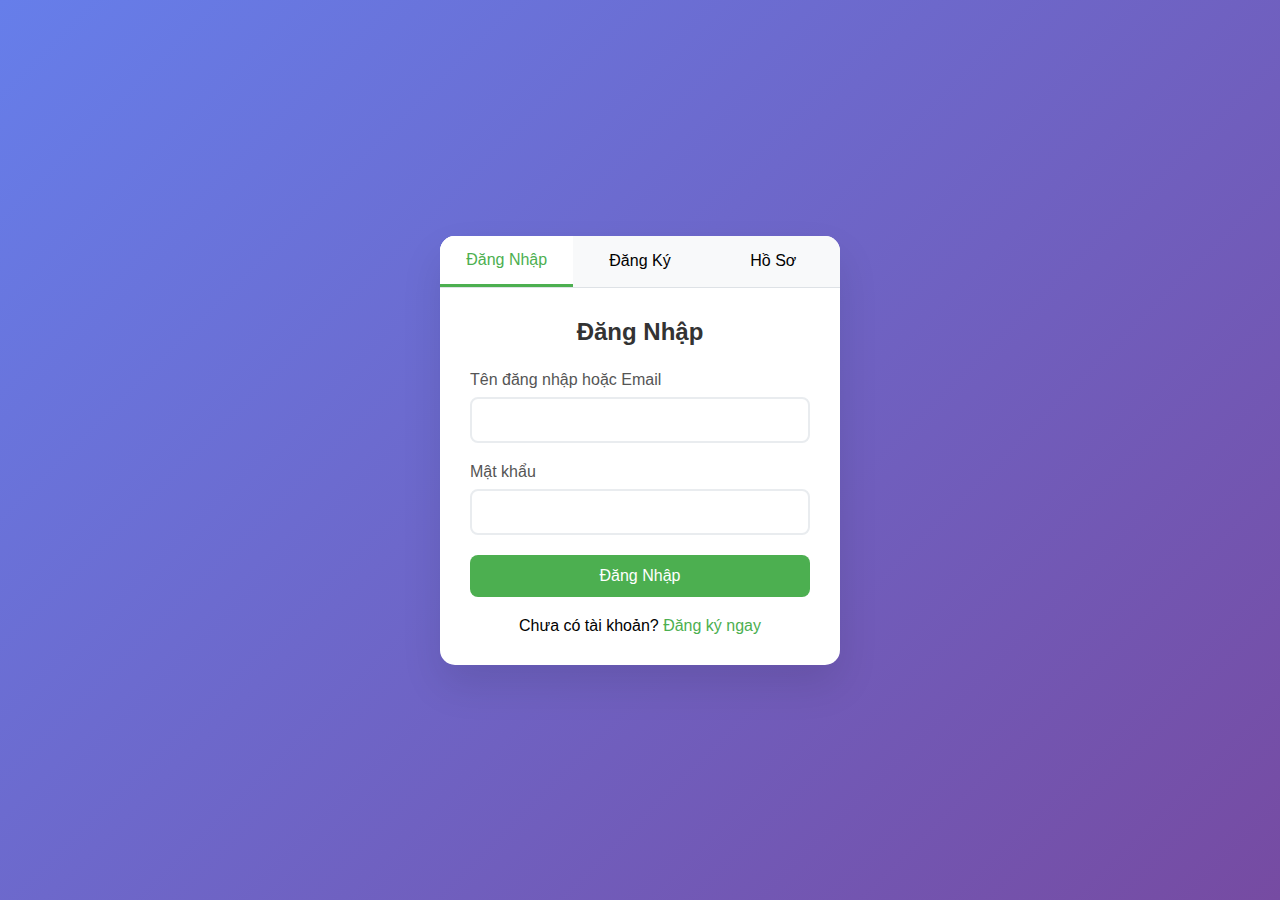
<file: dang.html>
<!DOCTYPE html>
<html lang="vi">
<head>
    <meta charset="UTF-8">
    <meta name="viewport" content="width=device-width, initial-scale=1.0">
    <title>Đăng - PhoneStore</title>
    <style>
        * {
            margin: 0;
            padding: 0;
            box-sizing: border-box;
            font-family: 'Arial', sans-serif;
        }

        body {
            background: linear-gradient(135deg, #667eea 0%, #764ba2 100%);
            min-height: 100vh;
            display: flex;
            align-items: center;
            justify-content: center;
        }

        .container {
            background: white;
            border-radius: 15px;
            box-shadow: 0 20px 40px rgba(0, 0, 0, 0.1);
            overflow: hidden;
            width: 90%;
            max-width: 400px;
        }

        .tabs {
            display: flex;
            background: #f8f9fa;
            border-bottom: 1px solid #dee2e6;
        }

        .tab {
            flex: 1;
            padding: 15px;
            text-align: center;
            cursor: pointer;
            border: none;
            background: none;
            font-size: 16px;
            font-weight: 500;
            transition: all 0.3s;
        }

        .tab.active {
            background: white;
            color: #4CAF50;
            border-bottom: 3px solid #4CAF50;
        }

        .tab-content {
            padding: 30px;
        }

        .form-page {
            display: none;
        }

        .form-page.active {
            display: block;
        }

        .form-title {
            text-align: center;
            margin-bottom: 25px;
            color: #333;
            font-size: 24px;
        }

        .form-group {
            margin-bottom: 20px;
        }

        .form-label {
            display: block;
            margin-bottom: 8px;
            color: #555;
            font-weight: 500;
        }

        .form-input {
            width: 100%;
            padding: 12px 15px;
            border: 2px solid #e9ecef;
            border-radius: 8px;
            font-size: 16px;
            transition: border-color 0.3s;
        }

        .form-input:focus {
            outline: none;
            border-color: #4CAF50;
        }

        .btn-primary {
            width: 100%;
            padding: 12px;
            background: #4CAF50;
            color: white;
            border: none;
            border-radius: 8px;
            font-size: 16px;
            cursor: pointer;
            transition: background 0.3s;
        }

        .btn-primary:hover {
            background: #45a049;
        }

        .form-footer {
            text-align: center;
            margin-top: 20px;
        }

        .form-link {
            color: #4CAF50;
            text-decoration: none;
            cursor: pointer;
        }

        .form-link:hover {
            text-decoration: underline;
        }

        .alert {
            padding: 12px;
            border-radius: 8px;
            margin-bottom: 20px;
            text-align: center;
        }

        .alert-error {
            background: #ffebee;
            color: #c62828;
            border: 1px solid #ffcdd2;
        }

        .alert-success {
            background: #e8f5e8;
            color: #2e7d32;
            border: 1px solid #c8e6c9;
        }

        .error-text {
            color: #c62828;
            font-size: 14px;
            margin-top: 5px;
            display: block;
        }

        .profile-info {
            background: #f8f9fa;
            padding: 20px;
            border-radius: 8px;
            margin-bottom: 20px;
        }

        .info-item {
            margin-bottom: 10px;
            display: flex;
            justify-content: space-between;
        }

        .info-label {
            font-weight: 500;
            color: #555;
        }

        .info-value {
            color: #333;
        }

        .logout-btn {
            background: #dc3545;
            margin-top: 10px;
        }

        .logout-btn:hover {
            background: #c82333;
        }
    </style>
</head>
<body>
    <div class="container">
        <!-- Tabs Navigation -->
        <div class="tabs">
            <button class="tab active" onclick="showTab('login')">Đăng Nhập</button>
            <button class="tab" onclick="showTab('register')">Đăng Ký</button>
            <button class="tab" onclick="showTab('profile')">Hồ Sơ</button>
        </div>

        <!-- Tab Content -->
        <div class="tab-content">
            <!-- LOGIN PAGE -->
            <div id="login-page" class="form-page active">
                <h2 class="form-title">Đăng Nhập</h2>
                
                <div id="login-alert"></div>
                
                <form id="loginForm">
                    <div class="form-group">
                        <label class="form-label">Tên đăng nhập hoặc Email</label>
                        <input type="text" id="loginUsername" class="form-input" required>
                    </div>
                    
                    <div class="form-group">
                        <label class="form-label">Mật khẩu</label>
                        <input type="password" id="loginPassword" class="form-input" required>
                    </div>
                    
                    <button type="submit" class="btn-primary">Đăng Nhập</button>
                    
                    <div class="form-footer">
                        <p>Chưa có tài khoản? <span class="form-link" onclick="showTab('register')">Đăng ký ngay</span></p>
                    </div>
                </form>
            </div>

            <!-- REGISTER PAGE -->
            <div id="register-page" class="form-page">
                <h2 class="form-title">Đăng Ký</h2>
                
                <div id="register-alert"></div>
                
                <form id="registerForm">
                    <div class="form-group">
                        <label class="form-label">Họ và Tên</label>
                        <input type="text" id="fullName" class="form-input" required>
                    </div>
                    
                    <div class="form-group">
                        <label class="form-label">Tên đăng nhập</label>
                        <input type="text" id="username" class="form-input" required minlength="6">
                        <small id="usernameError" class="error-text"></small>
                    </div>
                    
                    <div class="form-group">
                        <label class="form-label">Email</label>
                        <input type="email" id="email" class="form-input" required>
                        <small id="emailError" class="error-text"></small>
                    </div>
                    
                    <div class="form-group">
                        <label class="form-label">Mật khẩu</label>
                        <input type="password" id="password" class="form-input" required minlength="8">
                        <small id="passwordError" class="error-text"></small>
                    </div>
                    
                    <div class="form-group">
                        <label class="form-label">Xác nhận mật khẩu</label>
                        <input type="password" id="confirmPassword" class="form-input" required>
                        <small id="confirmPasswordError" class="error-text"></small>
                    </div>
                    
                    <div class="form-group">
                        <label class="form-label">Số điện thoại</label>
                        <input type="tel" id="phone" class="form-input">
                    </div>
                    
                    <button type="submit" class="btn-primary">Đăng Ký</button>
                    
                    <div class="form-footer">
                        <p>Đã có tài khoản? <span class="form-link" onclick="showTab('login')">Đăng nhập</span></p>
                    </div>
                </form>
            </div>

            <!-- PROFILE PAGE -->
            <div id="profile-page" class="form-page">
                <h2 class="form-title">Hồ Sơ Cá Nhân</h2>
                
                <div id="profile-alert"></div>
                
                <div class="profile-info" id="profile-info">
                    <p>Vui lòng đăng nhập để xem thông tin</p>
                </div>
                
                <form id="profileForm" style="display: none;">
                    <div class="form-group">
                        <label class="form-label">Họ và Tên</label>
                        <input type="text" id="profileFullName" class="form-input">
                    </div>
                    
                    <div class="form-group">
                        <label class="form-label">Email</label>
                        <input type="email" id="profileEmail" class="form-input">
                    </div>
                    
                    <div class="form-group">
                        <label class="form-label">Số điện thoại</label>
                        <input type="tel" id="profilePhone" class="form-input">
                    </div>
                    
                    <button type="submit" class="btn-primary">Cập Nhật</button>
                </form>
                
                <button class="btn-primary logout-btn" onclick="logout()" style="display: none;">Đăng Xuất</button>
                
                <div class="form-footer">
                    <p>Quay lại <span class="form-link" onclick="showTab('login')">Đăng nhập</span></p>
                </div>
            </div>
        </div>
    </div>

    <script>
        // DỮ LIỆU USERS - nhúng trực tiếp vào code
        let usersData = [
            {
                "username": "dang",
                "password": "123456",
                "role": "user",
                "email": "dang@gmail.com",
                "fullName": "Võ Khải Đăng",
                "phone": "0901234567"
            },
            {
                "username": "admin",
                "password": "admin123",
                "role": "admin",
                "email": "admin@gmail.com",
                "fullName": "Quản Trị Viên",
                "phone": "0900000000"
            }
        ];

        // Tab management
        function showTab(tabName) {
            // Hide all pages
            document.querySelectorAll('.form-page').forEach(page => {
                page.classList.remove('active');
            });
            
            // Remove active class from all tabs
            document.querySelectorAll('.tab').forEach(tab => {
                tab.classList.remove('active');
            });
            
            // Show selected page and activate tab
            document.getElementById(tabName + '-page').classList.add('active');
            event.target.classList.add('active');
        }

        // Register form validation
        function validateRegisterForm() {
            let isValid = true;
            
            document.querySelectorAll('.error-text').forEach(el => el.textContent = '');
            
            const username = document.getElementById('username').value;
            if (username.length < 6) {
                document.getElementById('usernameError').textContent = 'Tên đăng nhập phải có ít nhất 6 ký tự';
                isValid = false;
            }
            
            const email = document.getElementById('email').value;
            const emailRegex = /^[^\s@]+@[^\s@]+\.[^\s@]+$/;
            if (!emailRegex.test(email)) {
                document.getElementById('emailError').textContent = 'Email không hợp lệ';
                isValid = false;
            }
            
            const password = document.getElementById('password').value;
            if (password.length < 8) {
                document.getElementById('passwordError').textContent = 'Mật khẩu phải có ít nhất 8 ký tự';
                isValid = false;
            }
            
            const confirmPassword = document.getElementById('confirmPassword').value;
            if (password !== confirmPassword) {
                document.getElementById('confirmPasswordError').textContent = 'Mật khẩu xác nhận không khớp';
                isValid = false;
            }
            
            return isValid;
        }

        // Hàm xử lý đăng nhập - DÙNG DỮ LIỆU TRỰC TIẾP
        function handleLogin() {
            const username = document.getElementById('loginUsername').value;
            const password = document.getElementById('loginPassword').value;
            
            try {
                // Tìm user khớp TRONG DỮ LIỆU TRỰC TIẾP
                const user = usersData.find(u => 
                    (u.username === username || u.email === username) && 
                    u.password === password
                );
                
                if (user) {
                    // Login thành công
                    localStorage.setItem('currentUser', JSON.stringify(user));
                    showAlert('login-alert', 'Đăng nhập thành công!', 'success');
                    
                    // Load profile data
                    loadProfileData();
                    setTimeout(() => showTab('profile'), 1000);
                } else {
                    showAlert('login-alert', 'Sai tên đăng nhập hoặc mật khẩu!', 'error');
                }
            } catch (error) {
                console.error('Error:', error);
                showAlert('login-alert', 'Lỗi hệ thống!', 'error');
            }
        }

        // Form submissions
        document.getElementById('registerForm').addEventListener('submit', function(e) {
            e.preventDefault();
            if (validateRegisterForm()) {
                // Gửi dữ liệu đăng ký đến backend
                showAlert('register-alert', 'Đăng ký thành công!', 'success');
                setTimeout(() => showTab('login'), 2000);
            }
        });

        document.getElementById('loginForm').addEventListener('submit', function(e) {
            e.preventDefault();
            handleLogin(); // Gọi hàm login
        });

        document.getElementById('profileForm').addEventListener('submit', function(e) {
            e.preventDefault();
            
            // Lấy thông tin mới từ form
            const newFullName = document.getElementById('profileFullName').value;
            const newEmail = document.getElementById('profileEmail').value;
            const newPhone = document.getElementById('profilePhone').value;
            
            // Lấy user hiện tại từ localStorage
            const currentUser = JSON.parse(localStorage.getItem('currentUser'));
            
            if (currentUser) {
                // CẬP NHẬT thông tin user
                currentUser.fullName = newFullName;
                currentUser.email = newEmail;
                currentUser.phone = newPhone;
                
                // Lưu lại vào localStorage
                localStorage.setItem('currentUser', JSON.stringify(currentUser));
                
                // CẬP NHẬT luôn trong usersData (để lần sau login vẫn giữ)
                const userIndex = usersData.findIndex(u => u.username === currentUser.username);
                if (userIndex !== -1) {
                    usersData[userIndex].fullName = newFullName;
                    usersData[userIndex].email = newEmail;
                    usersData[userIndex].phone = newPhone;
                }
                
                showAlert('profile-alert', 'Cập nhật thông tin thành công!', 'success');
            }
        });

        // Utility functions
        function showAlert(containerId, message, type) {
            const alertDiv = document.getElementById(containerId);
            alertDiv.innerHTML = `<div class="alert alert-${type}">${message}</div>`;
            setTimeout(() => alertDiv.innerHTML = '', 3000);
        }

        function loadProfileData() {
            const userData = JSON.parse(localStorage.getItem('currentUser'));
            if (userData) {
                document.getElementById('profile-info').style.display = 'none';
                document.getElementById('profileForm').style.display = 'block';
                document.querySelector('.logout-btn').style.display = 'block';
                
                // Điền thông tin HIỆN TẠI từ localStorage (có thể đã được cập nhật)
                document.getElementById('profileFullName').value = userData.fullName || '';
                document.getElementById('profileEmail').value = userData.email || '';
                document.getElementById('profilePhone').value = userData.phone || '';
                
                // Ẩn thông báo "Vui lòng đăng nhập"
                document.querySelector('#profile-info p').style.display = 'none';
            }
        }

        function logout() {
            localStorage.removeItem('currentUser');
            document.getElementById('profileForm').style.display = 'none';
            document.querySelector('.logout-btn').style.display = 'none';
            document.getElementById('profile-info').style.display = 'block';
            // Hiển thị lại thông báo
            document.querySelector('#profile-info p').style.display = 'block';
            showAlert('profile-alert', 'Đã đăng xuất!', 'success');
            setTimeout(() => showTab('login'), 1000);
        }

        // Check if user is logged in on page load
        window.onload = function() {
            if (localStorage.getItem('currentUser')) {
                showTab('profile');
                loadProfileData();
            }
        };
    </script>
</body>
</html>
</file>
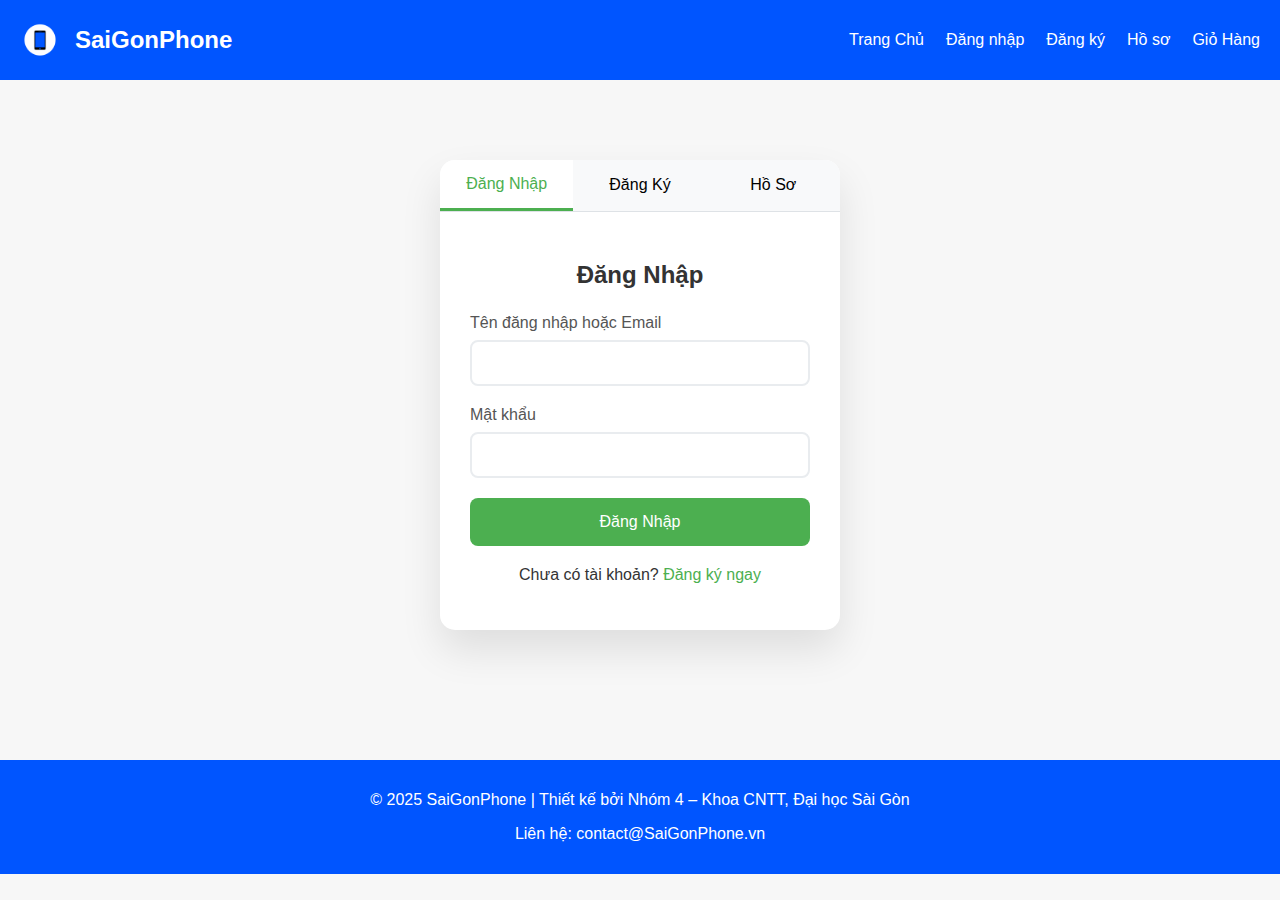
<file: indextemp.html>
<!DOCTYPE html>
<html lang="vi">

<head>
    <meta charset="UTF-8">
    <meta name="viewport" content="width=device-width, initial-scale=1.0">
    <title>SaiGonPhone - Tài Khoản</title>
    <link rel="stylesheet" href="assets/css/style.css">
    <link rel="stylesheet" href="assets/css/user.css">

    <link rel="stylesheet" href="assets/css/user2.css">
</head>

<body>
    <!-- HEADER -->
    <header>
        <div class="logo">
            <img src="assets/img/logo.png" alt="SaiGonPhone Logo">
            <h1>SaiGonPhone</h1>
        </div>

        <nav class="navbar">
            <a href="index.html" class="bar_right">Trang Chủ</a>
            <a href="user.html?tab=login" class="bar_right">Đăng nhập</a>
            <a href="user.html?tab=register">Đăng ký</a>
            <a href="user.html?tab=profile">Hồ sơ</a>
            <a href="user/cart.html">Giỏ Hàng</a>
            <a href="admin.html" class="admin-link" style="display:none;">Admin</a>

        </nav>

    </header>

    <!------------------ PHẦN TÀI KHOẢN ------------------->
    <div class="auth-container">
        <div class="container">
            <!-- Tabs Navigation -->
            <div class="tabs">
                <button class="tab active" data-tab="login" onclick="showTab('login')">Đăng Nhập</button>
                <button class="tab" data-tab="register" onclick="showTab('register')">Đăng Ký</button>
                <button class="tab" data-tab="profile" onclick="showTab('profile')">Hồ Sơ</button>
            </div>

            <!-- Tab Content -->
            <div class="tab-content">
                <!-- LOGIN PAGE -->
                <div id="login" class="form-page active">
                    <h2 class="form-title">Đăng Nhập</h2>

                    <div id="login-alert"></div>

                    <form id="loginForm">
                        <div class="form-group">
                            <label class="form-label">Tên đăng nhập hoặc Email</label>
                            <input type="text" id="loginUsername" class="form-input" required>
                        </div>

                        <div class="form-group">
                            <label class="form-label">Mật khẩu</label>
                            <input type="password" id="loginPassword" class="form-input" required>
                        </div>

                        <button type="submit" class="btn-primary">Đăng Nhập</button>

                        <div class="form-footer">
                            <p>Chưa có tài khoản? <span class="form-link" onclick="showTab('register')">Đăng ký
                                    ngay</span></p>
                        </div>
                    </form>
                </div>

                <!-- REGISTER PAGE -->
                <div id="register" class="form-page">
                    <h2 class="form-title">Đăng Ký</h2>

                    <div id="register-alert"></div>

                    <form id="registerForm">
                        <div class="form-group">
                            <label class="form-label">Họ và Tên</label>
                            <input type="text" id="fullName" class="form-input" required>
                        </div>

                        <div class="form-group">
                            <label class="form-label">Tên đăng nhập</label>
                            <input type="text" id="username" class="form-input" required minlength="6">
                            <small id="usernameError" class="error-text"></small>
                        </div>

                        <div class="form-group">
                            <label class="form-label">Email</label>
                            <input type="email" id="email" class="form-input" required>
                            <small id="emailError" class="error-text"></small>
                        </div>

                        <div class="form-group">
                            <label class="form-label">Mật khẩu</label>
                            <input type="password" id="password" class="form-input" required minlength="8">
                            <small id="passwordError" class="error-text"></small>
                        </div>

                        <div class="form-group">
                            <label class="form-label">Xác nhận mật khẩu</label>
                            <input type="password" id="confirmPassword" class="form-input" required>
                            <small id="confirmPasswordError" class="error-text"></small>
                        </div>

                        <div class="form-group">
                            <label class="form-label">Số điện thoại</label>
                            <input type="tel" id="phone" class="form-input">
                        </div>

                        <button type="submit" class="btn-primary">Đăng Ký</button>

                        <div class="form-footer">
                            <p>Đã có tài khoản? <span class="form-link" onclick="showTab('login')">Đăng nhập</span></p>
                        </div>
                    </form>
                </div>

                <!-- PROFILE PAGE -->
                <div id="profile" class="form-page">
                    <h2 class="form-title">Hồ Sơ Cá Nhân</h2>

                    <div id="profile-alert"></div>

                    <div class="profile-info" id="profile-info">
                        <p>Vui lòng đăng nhập để xem thông tin</p>
                    </div>
                    <button class="btn-primary" onclick="toggleEditProfile()" style="margin-bottom: 10px; display: none;" id="editProfileBtn">Chỉnh sửa thông tin</button>
                    <form id="profileForm" style="display: none;">
                        <div class="form-group">
                            <label class="form-label">Họ và Tên</label>
                            <input type="text" id="profileFullName" class="form-input">
                        </div>

                        <div class="form-group">
                            <label class="form-label">Email</label>
                            <input type="email" id="profileEmail" class="form-input">
                        </div>

                        <div class="form-group">
                            <label class="form-label">Số điện thoại</label>
                            <input type="tel" id="profilePhone" class="form-input">
                        </div>

                        <button type="submit" class="btn-primary">Cập Nhật</button>
                    </form>

                    <button class="btn-primary logout-btn" onclick="logout()" style="display: none;">Đăng Xuất</button>

                    <div class="form-footer">
                        <p>Quay lại <span class="form-link" onclick="showTab('login')">Đăng nhập</span></p>
                    </div>
                </div>
            </div>
        </div>
    </div>

    <!-- FOOTER -->
    <footer>
        <p>© 2025 SaiGonPhone | Thiết kế bởi Nhóm 4 – Khoa CNTT, Đại học Sài Gòn</p>
        <p>Liên hệ: <a href="mailto:contact@SaiGonPhone.vn">contact@SaiGonPhone.vn</a></p>
    </footer>

    <script src="assets/js/user.js"></script>

</body>

</html>
</file>
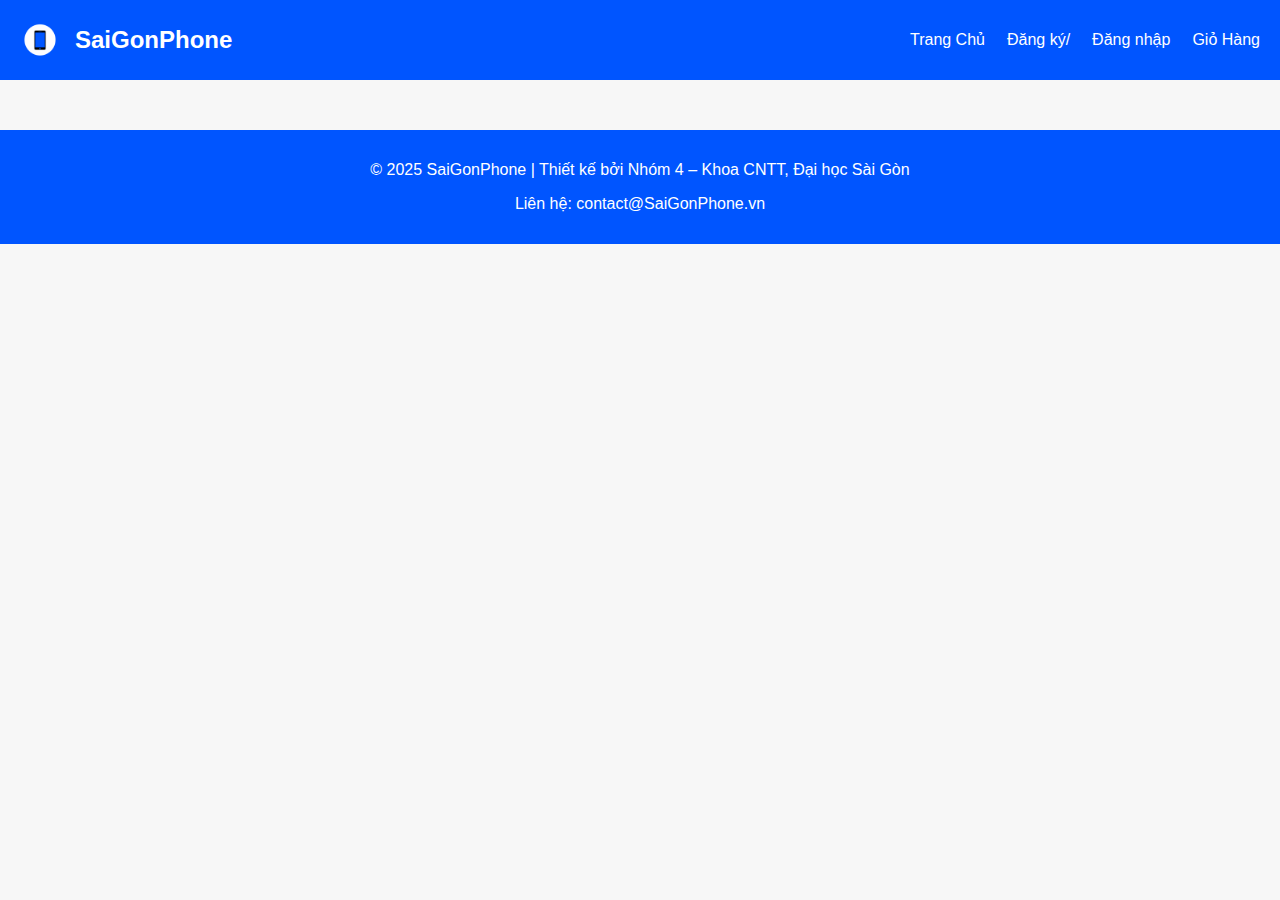
<file: product-details.html>
<!DOCTYPE html>
<html lang="vi">
  <head>
    <meta charset="UTF-8" />
    <meta name="viewport" content="width=device-width, initial-scale=1.0" />
    <title>SaiGonPhone - Website Bán Điện Thoại</title>
    <link rel="stylesheet" href="assets/css/style.css" />
    <link rel="stylesheet" href="assets/css/homepage.css" />
  </head>
  <body>
    <!-- HEADER -->
    <header>
      <div class="logo">
        <img src="assets/img/logo.png" alt="SaiGonPhone Logo" />
        <h1>SaiGonPhone</h1>
      </div>

      <nav class="navbar">
        <a href="#">Trang Chủ</a>
        <a href="user/register.html" class="bar_right">Đăng ký/</a>
        <a href="user/login.html">Đăng nhập</a>
        <a href="user/cart.html">Giỏ Hàng</a>
      </nav>
    </header>
    <!-- FOOTER  -->
    <footer>
      <p>
        © 2025 SaiGonPhone | Thiết kế bởi Nhóm 4 – Khoa CNTT, Đại học Sài Gòn
      </p>
      <p>
        Liên hệ:
        <a href="mailto:contact@SaiGonPhone.vn">contact@SaiGonPhone.vn</a>
      </p>
    </footer>
    <script src="assets/js/products.js"></script>
  </body>
</html>
</file>
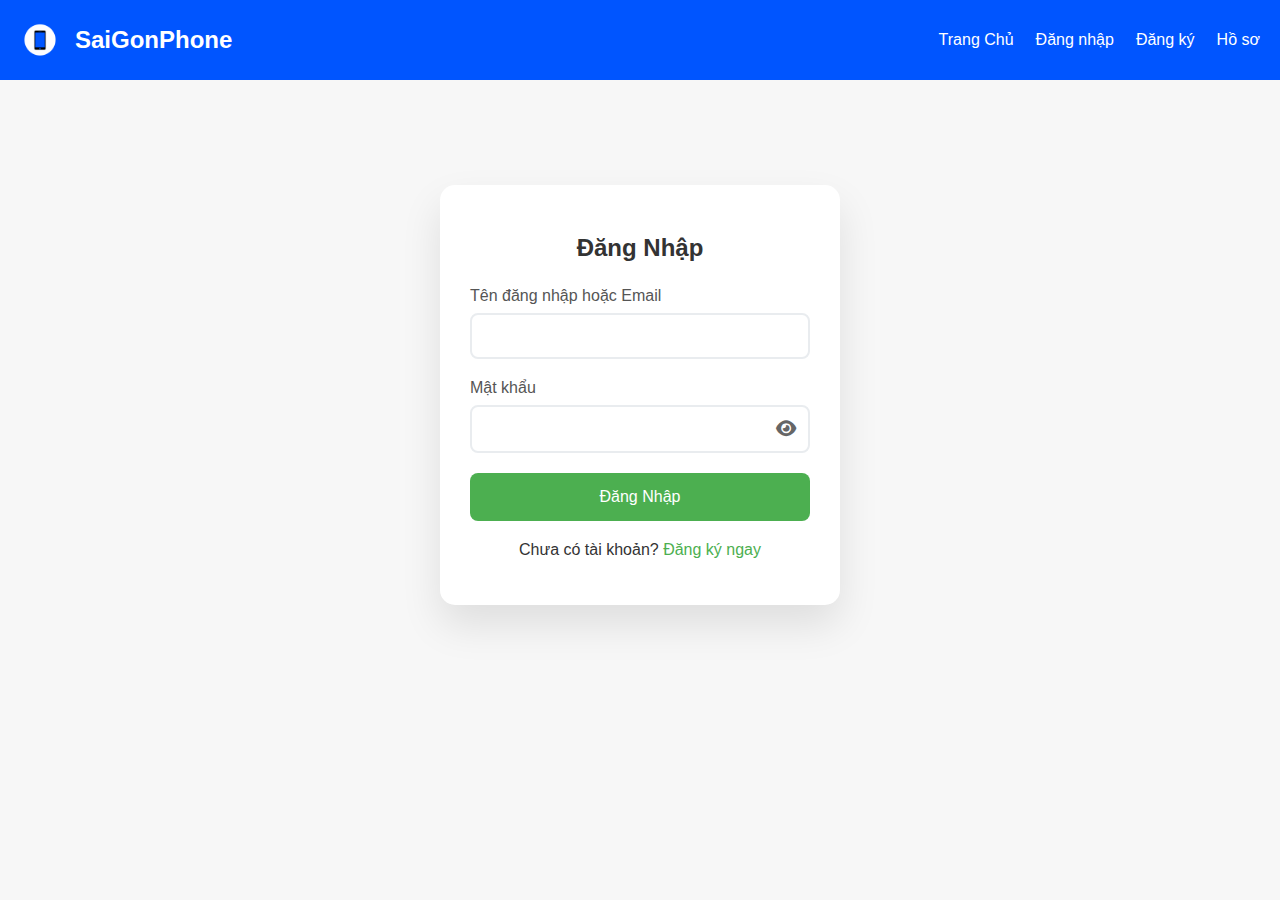
<file: user.html>
<!DOCTYPE html>
<html lang="vi">

<head>
    <meta charset="UTF-8">
    <meta name="viewport" content="width=device-width, initial-scale=1.0">
    <title>SaiGonPhone - Tài Khoản</title>
    <link rel="stylesheet" href="assets/css/style.css">
    <link rel="stylesheet" href="assets/css/user.css">
    <link rel="stylesheet" href="assets/css/user2.css">
    <!-- Thêm Font Awesome cho icon đẹp -->
    <link rel="stylesheet" href="https://cdnjs.cloudflare.com/ajax/libs/font-awesome/6.4.0/css/all.min.css">
</head>

<body>
    <!-- HEADER -->
    <header>
        <div class="logo">
            <img src="assets/img/logo.png" alt="SaiGonPhone Logo">
            <h1>SaiGonPhone</h1>
        </div>

        <nav class="navbar">
            <a href="index.html" class="bar_right">Trang Chủ</a>
            <a href="user.html?tab=login" class="bar_right">Đăng nhập</a>
            <a href="user.html?tab=register">Đăng ký</a>
            <a href="user.html?tab=profile">Hồ sơ</a>
            <a href="admin.html" class="admin-link" style="display:none;">Admin</a>
        </nav>
    </header>

    <!------------------ PHẦN TÀI KHOẢN ĐƠN GIẢN ------------------->
    <div class="auth-container">
        <div class="container">
            <!-- Chỉ hiển thị form tương ứng với tab được chọn -->
            <div class="tab-content">
                <!-- LOGIN PAGE -->
                <div id="login" class="form-page">
                    <h2 class="form-title">Đăng Nhập</h2>

                    <div id="login-alert"></div>

                    <form id="loginForm">
                        <div class="form-group">
                            <label class="form-label">Tên đăng nhập hoặc Email</label>
                            <input type="text" id="loginUsername" class="form-input" required>
                        </div>

                        <div class="form-group">
                            <label class="form-label">Mật khẩu</label>
                            <div class="password-box">
                                <input type="password" id="loginPassword" class="form-input" required>
                                <span class="toggle-pass" onclick="togglePassword('loginPassword', this)">
                                    <i class="fas fa-eye"></i>
                                </span>
                            </div>
                        </div>

                        <button type="submit" class="btn-primary">Đăng Nhập</button>

                        <div class="form-footer">
                            <p>Chưa có tài khoản? <span class="form-link" onclick="showTab('register')">Đăng ký
                                    ngay</span></p>
                        </div>
                    </form>
                </div>

                <!-- REGISTER PAGE -->
                <div id="register" class="form-page">
                    <h2 class="form-title">Đăng Ký</h2>

                    <div id="register-alert"></div>

                    <form id="registerForm">
                        <div class="form-group">
                            <label class="form-label">Họ và Tên</label>
                            <input type="text" id="fullName" class="form-input" required>
                        </div>

                        <div class="form-group">
                            <label class="form-label">Tên đăng nhập</label>
                            <input type="text" id="username" class="form-input" required minlength="6">
                            <small id="usernameError" class="error-text"></small>
                        </div>

                        <div class="form-group">
                            <label class="form-label">Email</label>
                            <input type="email" id="email" class="form-input" required>
                            <small id="emailError" class="error-text"></small>
                        </div>

                        <div class="form-group">
                            <label class="form-label">Số điện thoại</label>
                            <input type="tel" id="phone" class="form-input">
                        </div>
                        <div class="form-group">
                            <label class="form-label">Địa chỉ</label>
                            <textarea id="address" class="form-input" rows="3"
                                placeholder="Nhập địa chỉ đầy đủ"></textarea>
                        </div>
                        <div class="form-group">
                            <label class="form-label">Mật khẩu</label>
                            <div class="password-box">
                                <input type="password" id="password" class="form-input" required minlength="8">
                                <span class="toggle-pass" onclick="togglePassword('password', this)">
                                    <i class="fas fa-eye"></i>
                                </span>
                            </div>
                            <small id="passwordError" class="error-text"></small>
                        </div>

                        <div class="form-group">
                            <label class="form-label">Xác nhận mật khẩu</label>
                            <div class="password-box">
                                <input type="password" id="confirmPassword" class="form-input" required>
                                <span class="toggle-pass" onclick="togglePassword('confirmPassword', this)">
                                    <i class="fas fa-eye"></i>
                                </span>
                            </div>
                            <small id="confirmPasswordError" class="error-text"></small>
                        </div>

                        <button type="submit" class="btn-primary">Đăng Ký</button>

                        <div class="form-footer">
                            <p>Đã có tài khoản? <span class="form-link" onclick="showTab('login')">Đăng nhập</span></p>
                        </div>
                    </form>
                </div>

                <!-- PROFILE PAGE -->
                <div id="profile" class="form-page">
                    <h2 class="form-title">Hồ Sơ Cá Nhân</h2>

                    <div id="profile-alert"></div>

                    <div class="profile-info" id="profile-info">
                        <p>Vui lòng đăng nhập để xem thông tin</p>
                    </div>

                    <!-- Nút hành động -->
                    <div class="profile-actions" id="profileActions" style="display: none;">
                        <button class="btn-primary" onclick="toggleEditProfile()" id="editProfileBtn">
                            Chỉnh sửa thông tin
                        </button>
                        <button class="btn-primary logout-btn" onclick="logout()">
                            Đăng Xuất
                        </button>
                    </div>

                    <!-- Form chỉnh sửa thông tin và đổi mật khẩu -->
                    <form id="profileForm" style="display: none;">
                        <h3
                            style="margin-bottom: 20px; color: #333; border-bottom: 2px solid #4CAF50; padding-bottom: 10px;">
                            Chỉnh sửa thông tin cá nhân
                        </h3>

                        <div class="form-group">
                            <label class="form-label">Họ và Tên</label>
                            <input type="text" id="profileFullName" class="form-input" placeholder="Nhập họ và tên">
                        </div>

                        <div class="form-group">
                            <label class="form-label">Email</label>
                            <input type="email" id="profileEmail" class="form-input" placeholder="Nhập email">
                        </div>

                        <div class="form-group">
                            <label class="form-label">Số điện thoại</label>
                            <input type="tel" id="profilePhone" class="form-input" placeholder="Nhập số điện thoại">
                        </div>
                        <div class="form-group">
                            <label class="form-label">Địa chỉ</label>
                            <textarea id="profileAddress" class="form-input" rows="3"
                                placeholder="Nhập địa chỉ đầy đủ"></textarea>
                        </div>
                        <h3
                            style="margin: 30px 0 20px 0; color: #333; border-bottom: 2px solid #2196F3; padding-bottom: 10px;">
                            Đổi mật khẩu
                        </h3>

                        <div class="form-group">
                            <label class="form-label">Mật khẩu hiện tại</label>
                            <div class="password-box">
                                <input type="password" id="currentPassword" class="form-input"
                                    placeholder="Nhập mật khẩu hiện tại">
                                <span class="toggle-pass" onclick="togglePassword('currentPassword', this)">
                                    <i class="fas fa-eye"></i>
                                </span>
                            </div>
                        </div>

                        <div class="form-group">
                            <label class="form-label">Mật khẩu mới</label>
                            <div class="password-box">
                                <input type="password" id="newPassword" class="form-input"
                                    placeholder="Nhập mật khẩu mới">
                                <span class="toggle-pass" onclick="togglePassword('newPassword', this)">
                                    <i class="fas fa-eye"></i>
                                </span>
                            </div>
                            <small style="color: #666; font-size: 12px; margin-top: 5px; display: block;">
                                Mật khẩu phải có ít nhất 8 ký tự, bao gồm chữ và số
                            </small>
                        </div>

                        <div class="form-group">
                            <label class="form-label">Xác nhận mật khẩu mới</label>
                            <div class="password-box">
                                <input type="password" id="confirmNewPassword" class="form-input"
                                    placeholder="Xác nhận mật khẩu mới">
                                <span class="toggle-pass" onclick="togglePassword('confirmNewPassword', this)">
                                    <i class="fas fa-eye"></i>
                                </span>
                            </div>
                        </div>

                        <div class="form-actions">
                            <button type="submit" class="btn-primary" style="margin-right: 10px;">Cập nhật thông
                                tin</button>
                            <button type="button" class="btn-secondary" onclick="cancelEdit()">Hủy bỏ</button>
                        </div>
                    </form>

                    <div class="form-footer">
                        <p>Quay lại <span class="form-link" onclick="showTab('login')">Đăng nhập</span></p>
                    </div>
                </div>
            </div>
        </div>
    </div>

    <script src="assets/js/user.js"></script>

</body>

</html>
</file>
<file: assets/css/admin-login.css>
html,
body {
    height: 100%;
    margin: 0;
    padding: 0;
}

#login-screen {
    background-image: url("../img/background.jpeg");
    background-size: cover;
    background-position: center;
    position: fixed;
    top: 0;
    left: 0;
    min-width: 100vw;
    min-height: 100vh;
    display: flex;
    align-items: center;
    justify-content: center;
    padding: 40px;
    background-color: white;
    z-index: 100;

    opacity: 1;
    transition: opacity 0.5s ease;
}

#login-screen.fade-out {
    opacity: 0;
}


#container {
    opacity: 0.8;
    padding: 30px;
    background-color: white;
    border-radius: 10px;
    box-shadow: 0 20px 80px rgba(0, 0, 0, 0.3);
    overflow: hidden;
    width: 100%;
    max-width: 400px;
}

.form-group {
    margin-bottom: 20px;
}

#login-screen label {
    display: block;
    margin-bottom: 8px;
    color: #555;
    font-weight: 500;
}

#login-screen input {
    width: 100%;
    padding: 12px 15px;
    border: 2px solid #e9ecef;
    border-radius: 8px;
    font-size: 16px;
    box-sizing: border-box;
    transition: border-color 0.3s;
}

#login-screen input:focus {
    outline: none;
    border-color: green;
}

#login-screen h2 {
    text-align: center;
    margin-bottom: 25px;
    color: black;
    font-size: 24px;
}

#login-screen button {
    width: 100%;
    padding: 12px;
    background: #4CAF50;
    color: white;
    border: none;
    border-radius: 8px;
    font-size: 16px;
    cursor: pointer;
    transition: background 0.3s;
}

#login-screen button:hover {
    background: #45a049;
}

.password-box {
    position: relative;
    display: flex;
    align-items: center;
}

.password-box .form-input {
    width: 100%;
    padding: 12px 45px 12px 15px;
    height: 48px;
    border: 2px solid #e9ecef;
    border-radius: 8px;
    font-size: 16px;
    transition: all 0.3s ease;
    box-sizing: border-box;
}

.password-box .form-input:focus {
    border-color: #4CAF50;
    outline: none;
    box-shadow: 0 0 0 3px rgba(76, 175, 80, 0.1);
}

.toggle-pass {
    position: absolute;
    right: 12px;
    top: 50%;
    transform: translateY(-50%);
    cursor: pointer;
    color: #666;
    background: none;
    border: none;
    padding: 0;
    width: 24px;
    height: 24px;
    display: flex;
    align-items: center;
    justify-content: center;
    z-index: 10;
    border-radius: 4px;
    transition: all 0.3s ease;
}

.toggle-pass:hover {
    color: #4CAF50;
    background: rgba(76, 175, 80, 0.1);
}

.toggle-pass:active {
    transform: translateY(-50%) scale(0.95);
}

.toggle-pass i {
    font-size: 18px;
    transition: all 0.3s ease;
}

.toggle-pass.active {
    color: #4CAF50;
}

.toggle-pass.active i {
    transform: scale(1.1);
}
</file>
<file: assets/css/cart.css>
body {
      font-family: Arial, sans-serif;
      margin: 0;
      background-color: #304d78;
      color: #07568f;
    }
    header {
      background: blue;
      color: rgb(255, 255, 255);
      padding: 20px;
      text-align: center;
      font-size: 1.8rem;
      font-weight: bold;
      letter-spacing: 1px;
      box-shadow: 0 3px 8px rgba(0, 0, 0, 0.2);
      position: relative;
    }
    .orders-btn {
      position: absolute;
      right: 20px;
      top: 20px;
      background: rgba(18, 163, 203, 0.753);
      border: none;
      color: rgb(255, 255, 255);
      padding: 8px 12px;
      border-radius: 5px;
      cursor: pointer;
      font-size: 0.9rem;
      transition: 0.3s;
    }
    .orders-btn:hover { background: rgba(255,255,255,0.4); }
    main {
      width: 90%;
      margin: 30px auto;
      background: white;
      border-radius: 10px;
      box-shadow: 0 0 10px rgba(0,0,0,0.1);
      padding: 20px;
    }
    .product-list {
      display: flex;
      gap: 20px;
      justify-content: center;
      flex-wrap: wrap;
      margin-bottom: 40px;
    }
    .product {
      border: 1px solid #ddd;
      border-radius: 8px;
      padding: 10px;
      width: 200px;
      text-align: center;
      background: #fdfdfd;
      box-shadow: 0 2px 6px rgba(0,0,0,0.1);
      transition: transform 0.2s;
    }



/* ----- KHUNG CHÍNH ----- */
.payment-box {
    background: #ffffff;
    padding: 18px 22px;
    margin-top: 20px;
    border-radius: 14px;
    border: 2px solid #f4adf6;
    box-shadow: 0px 4px 10px rgba(0,0,0,0.06);
}

/* ----- TIÊU ĐỀ ----- */
.payment-box h3 {
    margin-top: 0;
    font-size: 20px;
    font-weight: 600;
    color: #1a4db3;
    border-left: 4px solid #1a4db3;
    padding-left: 10px;
}

/* ----- NHÃN (label) ----- */
.payment-section label {
    font-weight: 600;
    color: #333;
    margin-top: 10px;
    display: block;
}

/* ----- SELECT chung ----- */
.payment-section select {
    width: 100%;
    padding: 10px;
    border-radius: 8px;
    border: 1px solid #e59af4;
    margin: 10px 0;
    font-size: 15px;
}

/* ----- KHỐI THÔNG TIN NGÂN HÀNG ----- */
#bankInfo {
    background: #f5f8ff;
    border-left: 4px solid #1a73e8;
    padding: 12px 15px;
    border-radius: 10px;
    margin-top: 15px;
}

/* Nội dung ngân hàng */
#bankDetails p {
    margin: 3px 0;
}
#bankDetails strong {
    color: #1a73e8;
}





    .product:hover { transform: translateY(-4px); }
    .product img { width: 100%; border-radius: 8px; }
    .product h3 { font-size: 1rem; }
    .product button {
      background: #0078d7;
      color: white;
      border: none;
      padding: 8px 10px;
      border-radius: 5px;
      cursor: pointer;
      transition: background 0.3s;
    }
    .product button:hover { background: #005fa3; }
    table {
      width: 100%;
      border-collapse: collapse;
      margin-bottom: 20px;
    }
    th, td {
         border: 1px solid #53d8e4;
         padding: 10px; text-align: center; }
    th { background: #0078d7; 
         color: white; }
    .btn { border: none;
           cursor: pointer; 
           padding: 5px 10px; border-radius: 5px; 
           color: white;  }
    .btn-plus, .btn-minus { background: #3498db; }
    .btn-remove { background: #e74c3c; }
    .btn-update { background: #0078d7; }
    .btn-checkout { background: #25bd2c; }
    .btn-back { background: #5dade2; 
                color: white; 
                padding: 3px 15px; 
                border: none; 
                border-radius: 5px; 
                text-decoration: none; 
                cursor: pointer; 
                margin-top: 15px; 
                display: inline-block; 
                transition: 0.3s; }
    .btn-back:hover { background: #3498db; }
    .cart-summary { text-align: right;
                    margin-top: 20px; 
                    font-size: 1.1rem; }
    input.qty-input { width: 50px; 
                      text-align: center; }
    footer { text-align: center; 
             padding: 10px; 
             background: #0078d7; 
             color: white; 
             margin-top: 40px; }



    /* Modal đơn hàng */
    .modal {
      display: none;
      position: fixed;
      top: 0; left: 0;
      width: 100%; height: 100%;
      background: rgba(0,0,0,0.5);
      justify-content: center;
      align-items: center;
    }
    .modal-content {
      background: white;
      padding: 20px;
      border-radius: 10px;
      width: 90%;
      max-width: 600px;
      max-height: 80%;
      overflow-y: auto;
      position: relative;
    }
    .close-btn, #clearAllOrdersBtn {
      background: #e74c3c;
      color: white;
      border: none;
      border-radius: 5px;
      padding: 5px 10px;
      cursor: pointer;
      margin-right: 10px;
    }
    .address-section {
      margin-bottom: 20px;
      border: 1px solid #ab9898;
      padding: 15px;
      border-radius: 8px;
      background: #e7eeec;
    }
    .address-section label { display: block; margin: 10px 0 5px; }
    .address-section input, .address-section select {
      width: 100%;
      padding: 8px;
      border-radius: 5px;
      border: 1px solid #ccc;
      margin-bottom: 10px;
    }

    @media (max-width: 600px) {
      .product-list { flex-direction: column; align-items: center; }
      main { width: 95%; }
      table { font-size: 0.9rem; }
    }
.quantity-input{
  max-width: 30px;
}
</file>
<file: assets/css/style.css>
* {
  box-sizing: border-box;
  font-family: "Poppins", sans-serif;
}

body {
  background-color: #f7f7f7;
  color: #333;
  margin: 0;
  padding: 0;
}

/* HEADER */
header {
  display: flex;
  justify-content: space-between;
  align-items: center;
  padding: 15px;
  background-color: #0055ff;
  color: #fff;
}

header .logo {
  display: flex;
  align-items: center;
  gap: 10px;
}

header .logo img {
  width: 50px;
  height: auto;
}

header .logo h1 {
  margin: 0;
  font-size: 1.5em;
}

/* thanh tìm kiếm */
.search-bar {
  display: flex;
  align-items: center;
  flex: 1;
  max-width: 500px;
  margin: 0 30px;
}

.search-bar input {
  flex: 1;
  padding: 12px 20px;
  border: 2px solid #e0e0e0;
  border-radius: 25px 0 0 25px;
  font-size: 16px;
  outline: none;
  transition: border-color 0.3s;
  color: #333;
}

.search-bar input:focus {
  border-color: #004aad;
}

.search-bar input::placeholder {
  color: #999;
}

.search-bar button {
  padding: 12px 20px;
  background-color: #004aad;
  border: 2px solid #004aad;
  border-radius: 0 25px 25px 0;
  color: white;
  cursor: pointer;
  transition: background-color 0.3s;
  display: flex;
  align-items: center;
  justify-content: center;
}

.search-bar button:hover {
  background-color: #003d8f;
  border-color: #003d8f;
}

/* thanh điều hướng */
.navbar {
  display: flex;
  align-items: center;
  gap: 12px;
}

.navbar a {
  color: white;
  text-decoration: none;
  margin: 0 5px;
  font-weight: 500;
  transition: 0.3s;
}

.navbar a:hover {
  color: #ffd700;
}

.bar_right {
  margin-right: -13px;
}

/* TOP MENU */
.topmenu {
  background-color: #004aad;
  padding: 12px 0;
  display: flex;
  justify-content: center;
  gap: 40px;
}

.dropdown {
  position: relative;
  color: white;
  font-weight: 500;
  cursor: pointer;
  padding: 12px 0;
}

.dropdown-content {
  display: none;
  position: absolute;
  top: 100%;
  left: 0;
  background-color: white;
  border-radius: 8px;
  box-shadow: 0 4px 10px rgba(0, 0, 0, 0.1);
  min-width: 180px;
  z-index: 100;
  margin-top: 10px;
}

.dropdown-content::before {
  content: "";
  position: absolute;
  top: -10px;
  left: 0;
  width: 100%;
  height: 10px;
  background: transparent;
}

.dropdown-content a {
  display: block;
  color: #333;
  text-decoration: none;
  padding: 10px 15px;
  transition: 0.3s;
}

.dropdown-content a:hover {
  background-color: #f2f2f2;
  color: #004aad;
}

.dropdown:hover .dropdown-content {
  display: block;
}

.dropdown:hover span {
  color: #ffd700;
  transition: 0.3s;
}

/* FOOTER */
footer {
  text-align: center;
  background-color: #0055ff;
  color: white;
  padding: 15px 0;
  margin-top: 50px;
}

footer a {
  color: white;
  text-decoration: none;
}

footer a:hover {
  text-decoration: underline;
}

/* MODAL */
.modal {
  display: none;
  position: fixed;
  z-index: 1000;
  left: 0;
  top: 0;
  width: 100%;
  height: 100%;
  background-color: rgba(0, 0, 0, 0.7);
  animation: fadeIn 0.3s ease;
}

.modal-content {
  background-color: #fff;
  margin: 2% auto;
  padding: 0;
  border-radius: 15px;
  width: 90%;
  max-width: 1000px;
  max-height: 90vh;
  overflow-y: auto;
  position: relative;
  animation: slideUp 0.3s ease;
}

.close-modal {
  position: absolute;
  top: 15px;
  right: 20px;
  font-size: 28px;
  font-weight: bold;
  cursor: pointer;
  color: #333;
  z-index: 1001;
}

.close-modal:hover {
  color: #0055ff;
}

@keyframes fadeIn {
  from {
    opacity: 0;
  }
  to {
    opacity: 1;
  }
}

@keyframes slideUp {
  from {
    opacity: 0;
    transform: translateY(50px);
  }
  to {
    opacity: 1;
    transform: translateY(0);
  }
}

/* chi tiết sp */
.modal .product-details {
  display: grid;
  grid-template-columns: 1fr 1fr;
  gap: 40px;
  padding: 30px;
}

/* hình ảnh */
.product-image-section {
  position: sticky;
  top: 20px;
}

.main-image {
  position: relative;
  background: #f8f9fa;
  border-radius: 15px;
  padding: 40px;
  text-align: center;
  box-shadow: 0 4px 15px rgba(0, 0, 0, 0.1);
  margin-bottom: 20px;
  overflow: hidden;
}

.main-image img {
  width: 100%;
  max-width: 400px;
  height: 400px;
  object-fit: contain;
  transition: opacity 0.3s ease, transform 0.3s ease;
}

.main-image img.fade-out {
  opacity: 0;
  transform: scale(0.95);
}

.main-image img.fade-in {
  opacity: 1;
  transform: scale(1);
}

/* Navigation Buttons */
.nav-btn {
  position: absolute;
  top: 50%;
  transform: translateY(-50%);
  background: rgba(255, 255, 255, 0.9);
  border: none;
  border-radius: 50%;
  width: 48px;
  height: 48px;
  display: flex;
  align-items: center;
  justify-content: center;
  cursor: pointer;
  transition: all 0.3s ease;
  box-shadow: 0 2px 10px rgba(0, 0, 0, 0.2);
  z-index: 10;
}

.nav-btn:hover {
  background: white;
  transform: translateY(-50%) scale(1.1);
  box-shadow: 0 4px 15px rgba(0, 0, 0, 0.3);
}

.nav-btn:active {
  transform: translateY(-50%) scale(0.95);
}

.prev-btn {
  left: 15px;
}

.next-btn {
  right: 15px;
}

.nav-btn svg {
  width: 20px;
  height: 20px;
  color: #333;
}

/* Image Thumbnails */
.image-thumbnails {
  display: flex;
  gap: 10px;
  justify-content: center;
  flex-wrap: wrap;
}

.thumbnail {
  width: 80px;
  height: 80px;
  border: 2px solid #e0e0e0;
  border-radius: 8px;
  cursor: pointer;
  transition: all 0.3s ease;
  background: #f8f9fa;
  padding: 5px;
}

.thumbnail:hover {
  border-color: #0055ff;
  transform: translateY(-2px);
}

.thumbnail.active {
  border-color: #0055ff;
  box-shadow: 0 2px 8px rgba(0, 85, 255, 0.3);
}

.thumbnail img {
  width: 100%;
  height: 100%;
  object-fit: contain;
}

/* Product Info Section */
.product-info-section {
  padding: 20px 0;
}

.product-header h1 {
  font-size: 2.2em;
  color: #333;
  margin-bottom: 30px;
  font-weight: 600;
}

.product-colors {
  margin-bottom: 30px;
}

.product-colors h3 {
  margin-bottom: 15px;
  color: #333;
  font-size: 1.1em;
}

.color-options {
  display: flex;
  gap: 12px;
  flex-wrap: wrap;
}

.color-option {
  padding: 12px 20px;
  border: 2px solid #e0e0e0;
  border-radius: 8px;
  cursor: pointer;
  transition: all 0.3s ease;
  background: white;
  text-align: center;
  min-width: 100px;
  position: relative;
  overflow: hidden;
}

.color-option:hover {
  border-color: #0055ff;
  transform: translateY(-2px);
  box-shadow: 0 4px 12px rgba(0, 85, 255, 0.2);
}

.color-option.selected {
  border-color: #0055ff;
  background: #f0f7ff;
  color: #0055ff;
  font-weight: 500;
  transform: translateY(-1px);
  box-shadow: 0 2px 8px rgba(0, 85, 255, 0.3);
}

.product-price {
  margin-bottom: 30px;
  padding: 20px 0;
  border-bottom: 1px solid #e0e0e0;
}

.current-price {
  font-size: 2em;
  font-weight: 700;
  color: #0055ff;
  display: block;
}

/* thông số kỹ thuật */
.product-specs {
  margin-bottom: 30px;
}

.product-specs h3 {
  margin-bottom: 15px;
  color: #333;
  font-size: 1.1em;
}

.specs-list {
  background: #f8f9fa;
  padding: 20px;
  border-radius: 8px;
}

.spec-item {
  display: flex;
  justify-content: space-between;
  padding: 8px 0;
  border-bottom: 1px solid #e0e0e0;
}

.spec-item:last-child {
  border-bottom: none;
}

.spec-label {
  font-weight: 500;
  color: #666;
}

.spec-value {
  font-weight: 600;
  color: #333;
}

.product-actions {
  display: flex;
  gap: 15px;
}

.add-to-cart-btn {
  flex: 1;
  padding: 15px 20px;
  border: none;
  border-radius: 8px;
  font-size: 1.1em;
  font-weight: 600;
  cursor: pointer;
  transition: all 0.3s ease;
  display: flex;
  align-items: center;
  justify-content: center;
  gap: 8px;
  background: #0055ff;
  color: white;
}

.add-to-cart-btn:hover {
  background: #0040cc;
  transform: translateY(-2px);
  box-shadow: 0 4px 12px rgba(0, 85, 255, 0.3);
}

/* === SIMPLE USER DROPDOWN STYLES === */
.user-dropdown {
  position: relative;
  display: inline-block;
}

.admin-profile-link {
  color: #ffffff !important;
  font-weight: 600;
  padding: 10px 16px;
  cursor: pointer;
  transition: 0.3s;
  font-size: 16px;
  text-decoration: none;
  display: inline-block;
}

.admin-profile-link:hover {
  color: #ffd700 !important;
}

.user-dropdown .dropdown-content {
  display: none;
  position: absolute;
  background: white;
  min-width: 200px;
  box-shadow: 0 4px 15px rgba(0, 0, 0, 0.2);
  border-radius: 8px;
  z-index: 1000;
  top: 100%;
  right: 0;
  margin-top: 5px;
  border: 1px solid #ddd;
}

.user-dropdown .dropdown-content a {
  color: #333 !important;
}

.user-dropdown .dropdown-content a:hover {
  background-color: #0055ff;
  color: #ffffff !important;
}
.user-dropdown .dropdown-content a:last-child {
  border-bottom: none;
}

.user-dropdown:hover .dropdown-content {
  display: block;
}

/* Header admin */
.headerbar {
  background: #0055ff;
  padding: 15px 25px;
  display: flex;
  justify-content: flex-end;
  align-items: center;
}
/* cho các kích thước khác */
@media (max-width: 768px) {
  header {
    flex-direction: column;
    gap: 15px;
    padding: 15px 20px;
  }

  .search-bar {
    margin: 0;
    max-width: 100%;
    order: 3;
  }

  .navbar {
    order: 2;
  }

  .logo {
    order: 1;
  }

  .topmenu {
    gap: 20px;
    flex-wrap: wrap;
    padding: 10px 0;
  }

  .modal-content {
    width: 95%;
    margin: 5% auto;
    max-height: 95vh;
  }

  .modal .product-details {
    grid-template-columns: 1fr;
    gap: 20px;
    padding: 20px;
  }

  .product-image-section {
    position: static;
  }

  .main-image {
    padding: 20px;
  }

  .main-image img {
    height: 300px;
  }

  .thumbnail {
    width: 60px;
    height: 60px;
  }

  .product-header h1 {
    font-size: 1.8em;
  }

  .color-options {
    justify-content: center;
  }

  .color-option {
    min-width: 80px;
    padding: 10px 15px;
  }

  .nav-btn {
    width: 40px;
    height: 40px;
  }

  .nav-btn svg {
    width: 18px;
    height: 18px;
  }

  .prev-btn {
    left: 10px;
  }

  .next-btn {
    right: 10px;
  }

  .user-profile-simple {
    font-size: 14px;
    padding: 8px 12px;
  }

  .admin-badge {
    font-size: 9px;
    padding: 1px 4px;
  }
}
/* Quantity Selector Styles */
.product-quantity {
  margin: 20px 0;
  padding: 15px 0;
  border-top: 1px solid #e0e0e0;
  border-bottom: 1px solid #e0e0e0;
}

.quantity-selector {
  display: flex;
  align-items: center;
  justify-content: space-between;
  gap: 15px;
}

.quantity-selector label {
  font-weight: 500;
  color: #333;
  font-size: 1em;
  white-space: nowrap;
}

.quantity-controls {
  display: flex;
  align-items: center;
  gap: 8px;
}

.quantity-btn {
  width: 36px;
  height: 36px;
  border: 2px solid #0055ff;
  background: white;
  color: #0055ff;
  border-radius: 6px;
  font-size: 16px;
  font-weight: bold;
  cursor: pointer;
  display: flex;
  align-items: center;
  justify-content: center;
  transition: all 0.3s ease;
}

.quantity-btn:hover {
  background: #0055ff;
  color: white;
  transform: translateY(-1px);
}

.quantity-btn:active {
  transform: translateY(0);
}

.quantity-input {
  width: 60px;
  height: 36px;
  border: 2px solid #e0e0e0;
  border-radius: 6px;
  text-align: center;
  font-size: 16px;
  font-weight: 500;
  transition: border-color 0.3s ease;
}

.quantity-input:focus {
  border-color: #0055ff;
  outline: none;
}

.quantity-input::-webkit-outer-spin-button,
.quantity-input::-webkit-inner-spin-button {
  -webkit-appearance: none;
  margin: 0;
}

.quantity-input[type="number"] {
  -moz-appearance: textfield;
}

/* Responsive adjustments */
@media (max-width: 768px) {
  .quantity-selector {
    flex-direction: column;
    align-items: flex-start;
    gap: 10px;
  }

  .quantity-controls {
    width: 100%;
    justify-content: center;
  }
}
/* Quantity Selector Styles */
.product-quantity {
  margin: 20px 0;
  padding: 15px 0;
  border-top: 1px solid #e0e0e0;
  border-bottom: 1px solid #e0e0e0;
}

.quantity-selector {
  display: flex;
  align-items: center;
  justify-content: space-between;
  gap: 15px;
}

.quantity-selector label {
  font-weight: 500;
  color: #333;
  font-size: 1em;
  white-space: nowrap;
}

.quantity-controls {
  display: flex;
  align-items: center;
  gap: 8px;
}

.quantity-btn {
  width: 36px;
  height: 36px;
  border: 2px solid #0055ff;
  background: white;
  color: #0055ff;
  border-radius: 6px;
  font-size: 16px;
  font-weight: bold;
  cursor: pointer;
  display: flex;
  align-items: center;
  justify-content: center;
  transition: all 0.3s ease;
}

.quantity-btn:hover {
  background: #0055ff;
  color: white;
  transform: translateY(-1px);
}

.quantity-btn:active {
  transform: translateY(0);
}

.quantity-input {
  width: 60px;
  height: 36px;
  border: 2px solid #e0e0e0;
  border-radius: 6px;
  text-align: center;
  font-size: 16px;
  font-weight: 500;
  transition: border-color 0.3s ease;
}

.quantity-input:focus {
  border-color: #0055ff;
  outline: none;
}

.quantity-input::-webkit-outer-spin-button,
.quantity-input::-webkit-inner-spin-button {
  -webkit-appearance: none;
  margin: 0;
}

.quantity-input[type="number"] {
  -moz-appearance: textfield;
}

@media (max-width: 768px) {
  .quantity-selector {
    flex-direction: column;
    align-items: flex-start;
    gap: 10px;
  }

  .quantity-controls {
    width: 100%;
    justify-content: center;
  }
}

/* Simple Icons */
.icon-home::before {
  content: "🏠 ";
  font-size: 16px;
}
.icon-profile::before {
  content: "👤 ";
  font-size: 16px;
}
.icon-orders::before {
  content: "📦 ";
  font-size: 16px;
}
.icon-admin::before {
  content: "⚡ ";
  font-size: 16px;
}
.icon-logout::before {
  content: "🚪 ";
  font-size: 16px;
}
</file>
<file: assets/css/user.css>
/* USER AUTHENTICATION STYLES - MERGED & OPTIMIZED */
#auth-section {
    padding: 40px 20px;
    background: white;
    min-height: 70vh;
    display: flex;
    align-items: center;
    justify-content: center;
}

.auth-container {
    width: 100%;
    max-width: 1200px;
    margin: 0 auto;
    display: flex;
    align-items: center;
    justify-content: center;
    min-height: 70vh;
    padding: 40px 20px;
}

.container {
    background: white;
    border-radius: 15px;
    box-shadow: 0 20px 40px rgba(0, 0, 0, 0.1);
    overflow: hidden;
    width: 90%;
    max-width: 400px;
    margin: 0 auto;
}

.tabs {
    display: flex;
    background: #f8f9fa;
    border-bottom: 1px solid #dee2e6;
}

.tab {
    flex: 1;
    padding: 15px;
    text-align: center;
    cursor: pointer;
    border: none;
    background: none;
    font-size: 16px;
    font-weight: 500;
    transition: all 0.3s;
}

.tab.active {
    background: white;
    color: #4CAF50;
    border-bottom: 3px solid #4CAF50;
}

.tab:hover {
    background: #e9ecef;
}

.tab-content {
    padding: 30px;
    position: relative;
}

.form-page {
    display: none;
    opacity: 0;
    transition: opacity 0.3s ease;
}

.form-page.active {
    display: block;
    opacity: 1;
}

.form-title {
    text-align: center;
    margin-bottom: 25px;
    color: #333;
    font-size: 24px;
}

.form-group {
    margin-bottom: 20px;
}

.form-label {
    display: block;
    margin-bottom: 8px;
    color: #555;
    font-weight: 500;
}

.form-input {
    width: 100%;
    padding: 12px 15px;
    border: 2px solid #e9ecef;
    border-radius: 8px;
    font-size: 16px;
    transition: border-color 0.3s;
    box-sizing: border-box;
}

.form-input:focus {
    outline: none;
    border-color: #4CAF50;
}

.btn-primary {
    width: 100%;
    padding: 12px;
    background: #4CAF50;
    color: white;
    border: none;
    border-radius: 8px;
    font-size: 16px;
    cursor: pointer;
    transition: background 0.3s;
}

.btn-primary:hover {
    background: #45a049;
}

.form-footer {
    text-align: center;
    margin-top: 20px;
}

.form-link {
    color: #4CAF50;
    text-decoration: none;
    cursor: pointer;
    font-weight: 500;
}

.form-link:hover {
    text-decoration: underline;
}

.alert {
    padding: 12px;
    border-radius: 8px;
    margin-bottom: 20px;
    text-align: center;
    font-weight: 500;
}

.alert-error {
    background: #ffebee;
    color: #c62828;
    border: 1px solid #ffcdd2;
}

.alert-success {
    background: #e8f5e8;
    color: #2e7d32;
    border: 1px solid #c8e6c9;
}

.error-text {
    color: #c62828;
    font-size: 14px;
    margin-top: 5px;
    display: block;
}

.profile-info {
    background: #f8f9fa;
    padding: 20px;
    border-radius: 8px;
    margin-bottom: 20px;
    text-align: center;
}

.info-item {
    margin-bottom: 10px;
    display: flex;
    justify-content: space-between;
}

.info-label {
    font-weight: 500;
    color: #555;
}

.info-value {
    color: #333;
}

/* ================== PASSWORD BOX - IMPROVED VERSION ================== */
.password-box {
    position: relative;
    display: flex;
    align-items: center;
}

.password-box .form-input {
    width: 100%;
    padding: 12px 45px 12px 15px;
    height: 48px;
    border: 2px solid #e9ecef;
    border-radius: 8px;
    font-size: 16px;
    transition: all 0.3s ease;
    box-sizing: border-box;
}

.password-box .form-input:focus {
    border-color: #4CAF50;
    outline: none;
    box-shadow: 0 0 0 3px rgba(76, 175, 80, 0.1);
}

.toggle-pass {
    position: absolute;
    right: 12px;
    top: 50%;
    transform: translateY(-50%);
    cursor: pointer;
    color: #666;
    background: none;
    border: none;
    padding: 0;
    width: 24px;
    height: 24px;
    display: flex;
    align-items: center;
    justify-content: center;
    z-index: 10;
    border-radius: 4px;
    transition: all 0.3s ease;
}

.toggle-pass:hover {
    color: #4CAF50;
    background: rgba(76, 175, 80, 0.1);
}

.toggle-pass:active {
    transform: translateY(-50%) scale(0.95);
}

.toggle-pass i {
    font-size: 18px;
    transition: all 0.3s ease;
}

.toggle-pass.active {
    color: #4CAF50;
}

.toggle-pass.active i {
    transform: scale(1.1);
}

/* Responsive Design */
@media (max-width: 768px) {
    #auth-section {
        padding: 20px 10px;
        min-height: 60vh;
    }
    
    .auth-container {
        padding: 20px 10px;
        min-height: 60vh;
    }
    
    .tab-content {
        padding: 20px 15px;
    }
    
    .form-title {
        font-size: 20px;
    }
    
    .tab {
        padding: 12px;
        font-size: 14px;
    }
    
    .container {
        margin: 10px auto;
    }
    
    .password-box .form-input {
        height: 46px;
        padding: 12px 42px 12px 12px;
    }
    
    .toggle-pass {
        width: 22px;
        height: 22px;
        right: 10px;
    }
    
    .toggle-pass i {
        font-size: 16px;
    }
}
/* PROFILE OPTIMIZED STYLES */
.profile-actions {
    display: flex;
    gap: 10px;
    margin: 20px 0;
    justify-content: center;
}

.profile-actions button {
    flex: 1;
    max-width: 200px;
    padding: 12px 20px;
    font-size: 16px;
    height: 48px;
    box-sizing: border-box;
    display: flex;
    align-items: center;
    justify-content: center;
    border: none;
    border-radius: 8px;
    cursor: pointer;
    transition: background 0.3s;
}

/* Nút Chỉnh sửa thông tin */
.btn-secondary {
    background: #6c757d;
    color: white;
}

.btn-secondary:hover {
    background: #5a6268;
}

/* Nút Đăng Xuất */
.logout-btn {
    background: #dc3545;
    color: white;
}

.logout-btn:hover {
    background: #c82333;
}

.form-actions {
    display: flex;
    gap: 10px;
    margin-top: 20px;
}

.btn-primary {
    flex: 1;
    padding: 12px 20px;
    height: 48px;
    box-sizing: border-box;
    display: flex;
    align-items: center;
    justify-content: center;
}
</file>
<file: assets/css/user2.css>
/* USER AUTHENTICATION STYLES */
#auth-section {
    padding: 40px 20px;
    background: white;
    min-height: 70vh;
    display: flex;
    align-items: center;
    justify-content: center;
}

.auth-container {
    width: 100%;
    max-width: 1200px;
    margin: 0 auto;
}

.container {
    background: white;
    border-radius: 15px;
    box-shadow: 0 20px 40px rgba(0, 0, 0, 0.1);
    overflow: hidden;
    width: 90%;
    max-width: 400px;
    margin: 0 auto;
}

.tabs {
    display: flex;
    background: #f8f9fa;
    border-bottom: 1px solid #dee2e6;
}

.tab {
    flex: 1;
    padding: 15px;
    text-align: center;
    cursor: pointer;
    border: none;
    background: none;
    font-size: 16px;
    font-weight: 500;
    transition: all 0.3s;
}

.tab.active {
    background: white;
    color: #4CAF50;
    border-bottom: 3px solid #4CAF50;
}

.tab-content {
    padding: 30px;
}

.form-page {
    display: none;
}

.form-page.active {
    display: block;
}

.form-title {
    text-align: center;
    margin-bottom: 25px;
    color: #333;
    font-size: 24px;
}

.form-group {
    margin-bottom: 20px;
}

.form-label {
    display: block;
    margin-bottom: 8px;
    color: #555;
    font-weight: 500;
}

.form-input {
    width: 100%;
    padding: 12px 15px;
    border: 2px solid #e9ecef;
    border-radius: 8px;
    font-size: 16px;
    transition: border-color 0.3s;
}

.form-input:focus {
    outline: none;
    border-color: #4CAF50;
}

.btn-primary {
    width: 100%;
    padding: 12px;
    background: #4CAF50;
    color: white;
    border: none;
    border-radius: 8px;
    font-size: 16px;
    cursor: pointer;
    transition: background 0.3s;
}

.btn-primary:hover {
    background: #45a049;
}

.form-footer {
    text-align: center;
    margin-top: 20px;
}

.form-link {
    color: #4CAF50;
    text-decoration: none;
    cursor: pointer;
    font-weight: 500;
}

.form-link:hover {
    text-decoration: underline;
}

.alert {
    padding: 12px;
    border-radius: 8px;
    margin-bottom: 20px;
    text-align: center;
    font-weight: 500;
}

.alert-error {
    background: #ffebee;
    color: #c62828;
    border: 1px solid #ffcdd2;
}

.alert-success {
    background: #e8f5e8;
    color: #2e7d32;
    border: 1px solid #c8e6c9;
}

.error-text {
    color: #c62828;
    font-size: 14px;
    margin-top: 5px;
    display: block;
}

.profile-info {
    background: #f8f9fa;
    padding: 20px;
    border-radius: 8px;
    margin-bottom: 20px;
    text-align: center;
}

.info-item {
    margin-bottom: 10px;
    display: flex;
    justify-content: space-between;
}

.info-label {
    font-weight: 500;
    color: #555;
}

.info-value {
    color: #333;
}

.logout-btn {
    background: #dc3545;
}

.logout-btn:hover {
    background: #c82333;
}

/* Responsive Design */
@media (max-width: 768px) {
    #auth-section {
        padding: 20px 10px;
        min-height: 60vh;
    }
    
    .tab-content {
        padding: 20px 15px;
    }
    
    .form-title {
        font-size: 20px;
    }
    
    .container {
        margin: 10px auto;
    }
}
</file>
<file: assets/css/homepage.css>
.hero {
  text-align: center;
  padding: 80px 20px;
  background: linear-gradient(135deg, #e3eeff, #ffffff);
}

.hero h2 {
  font-size: 2em;
  margin-bottom: 10px;
  color: #333;
}

.hero p {
  font-size: 1.2em;
  color: #666;
  margin-bottom: 20px;
}

.hero .btn {
  display: inline-block;
  margin-top: 15px;
  padding: 12px 30px;
  background-color: #0055ff;
  color: white;
  text-decoration: none;
  border-radius: 8px;
  transition: background-color 0.3s, transform 0.3s;
  font-weight: 500;
}

.hero .btn:hover {
  background-color: #0040cc;
  transform: translateY(-2px);
}

.featured {
  padding: 50px 20px;
  text-align: center;
}

.featured h3 {
  margin-bottom: 25px;
  font-size: 1.6em;
  color: #333;
}

/* Bộ lọc */
.filter-container {
  display: flex;
  justify-content: center;
  align-items: center;
  gap: 12px;
  margin-bottom: 30px;
  flex-wrap: wrap;
}

.filter-container select {
  padding: 10px 15px;
  border: 2px solid #0055ff;
  border-radius: 8px;
  background: white;
  font-size: 14px;
  min-width: 150px;
  cursor: pointer;
  transition: all 0.3s ease;
}

.filter-container select:focus {
  border-color: #0040cc;
  box-shadow: 0 0 5px rgba(0, 85, 255, 0.3);
  outline: none;
}

.filter-container select:hover {
  border-color: #0040cc;
}

/* Thiết lặp lại */
.reset-btn {
  display: flex;
  align-items: center;
  gap: 8px;
  padding: 10px 20px;
  background-color: #6c757d;
  color: white;
  border: 2px solid #6c757d;
  border-radius: 8px;
  cursor: pointer;
  font-size: 14px;
  font-weight: 500;
  transition: all 0.3s ease;
  text-decoration: none;
}

.reset-btn:hover {
  background-color: #5a6268;
  border-color: #545b62;
  transform: translateY(-2px);
  box-shadow: 0 4px 8px rgba(0, 0, 0, 0.2);
}

.reset-btn:active {
  transform: translateY(0);
}

/* Hiển thị sản phẩm */
.product-grid {
  display: grid;
  grid-template-columns: repeat(3, 1fr);
  gap: 30px;
  margin-bottom: 40px;
  justify-items: center;
  max-width: 1200px;
  margin-left: auto;
  margin-right: auto;
}

.product-card {
  background-color: white;
  width: 100%;
  max-width: 300px;
  border-radius: 15px;
  padding: 20px;
  box-shadow: 0 3px 10px rgba(0, 0, 0, 0.1);
  transition: transform 0.3s ease, box-shadow 0.3s ease;
  display: flex;
  flex-direction: column;
  text-align: center;
}

.product-card:hover {
  transform: translateY(-5px);
  box-shadow: 0 5px 20px rgba(0, 0, 0, 0.15);
}

.product-card img {
  width: 100%;
  height: 200px;
  object-fit: contain;
  border-radius: 10px;
  margin-bottom: 15px;
  background-color: #f8f9fa;
  padding: 10px;
}

.product-card h4 {
  margin: 10px 0;
  font-size: 1.1em;
  min-height: 3em;
  display: flex;
  align-items: center;
  justify-content: center;
  text-align: center;
  line-height: 1.4;
  color: #333;
}

.product-card .price {
  color: #0055ff;
  font-weight: bold;
  font-size: 1.1em;
  margin: 5px 0;
}

.product-card .add-to-cart {
  margin-top: 15px;
  background-color: #0055ff;
  color: white;
  border: none;
  padding: 12px 20px;
  border-radius: 6px;
  cursor: pointer;
  transition: background-color 0.3s, transform 0.3s;
  font-weight: 500;
  width: 100%;
}

.product-card .add-to-cart:hover:not(:disabled) {
  background-color: #0040cc;
  transform: translateY(-2px);
}

.product-card .add-to-cart:disabled {
  background-color: #ccc;
  cursor: not-allowed;
  transform: none;
}

/* Phân trang */
.pagination {
  display: flex;
  justify-content: center;
  align-items: center;
  gap: 10px;
  margin-top: 40px;
  flex-wrap: wrap;
}

.page-btn {
  display: inline-flex;
  align-items: center;
  justify-content: center;
  min-width: 45px;
  height: 45px;
  padding: 0 15px;
  color: #0055ff;
  text-decoration: none;
  border: 2px solid #0055ff;
  border-radius: 8px;
  transition: all 0.3s;
  font-weight: 500;
  font-size: 16px;
}

.page-btn:hover {
  background-color: #0055ff;
  color: white;
}

.page-btn.active {
  background-color: #0055ff;
  color: white;
}

.page-dots {
  padding: 0 12px;
  color: #666;
  font-size: 16px;
}

/* thông báo khi không có sp */
.no-products {
  grid-column: 1 / -1;
  text-align: center;
  padding: 40px;
  color: #666;
  font-size: 1.2em;
  background-color: #f8f9fa;
  border-radius: 10px;
  margin: 20px 0;
}

/* kết quả lọc */
.filter-results {
  text-align: center;
  margin-bottom: 20px;
  color: #666;
  font-style: italic;
}

/* thông báo */
.filter-notification {
  position: fixed;
  top: 100px;
  right: 20px;
  background: #4caf50;
  color: white;
  padding: 15px 20px;
  border-radius: 8px;
  box-shadow: 0 4px 12px rgba(0, 0, 0, 0.3);
  z-index: 10000;
  font-weight: 500;
  transform: translateX(400px);
  transition: transform 0.4s ease;
  max-width: 350px;
  border-left: 4px solid #388e3c;
}

.filter-notification .notification-content {
  display: flex;
  align-items: center;
  gap: 10px;
}

.filter-notification.success {
  background: #4caf50;
  border-left-color: #388e3c;
}

.filter-notification.info {
  background: #2196f3;
  border-left-color: #1976d2;
}

/* cho các màn hình nhỏ hơn */
@media (max-width: 1024px) {
  .product-grid {
    grid-template-columns: repeat(2, 1fr);
    gap: 20px;
    max-width: 800px;
  }

  .filter-container {
    gap: 10px;
  }

  .filter-container select {
    min-width: 140px;
    font-size: 13px;
  }
}

@media (max-width: 768px) {
  .product-grid {
    grid-template-columns: repeat(2, 1fr);
    gap: 15px;
    max-width: 600px;
  }

  .product-card {
    padding: 15px;
  }

  .product-card img {
    height: 150px;
  }

  .filter-container {
    flex-direction: column;
    align-items: center;
    gap: 8px;
  }

  .filter-container select {
    width: 100%;
    max-width: 280px;
    min-width: auto;
  }

  .reset-btn {
    width: 100%;
    max-width: 280px;
    justify-content: center;
  }

  .hero {
    padding: 60px 20px;
  }

  .hero h2 {
    font-size: 1.8em;
  }

  .featured {
    padding: 30px 20px;
  }
}

@media (max-width: 480px) {
  .product-grid {
    grid-template-columns: 1fr;
    gap: 15px;
    max-width: 400px;
  }

  .pagination {
    gap: 5px;
  }

  .page-btn {
    min-width: 40px;
    height: 40px;
    font-size: 14px;
  }

  .filter-container select {
    font-size: 13px;
    padding: 8px 12px;
  }

  .reset-btn {
    font-size: 13px;
    padding: 8px 16px;
  }

  .hero h2 {
    font-size: 1.5em;
  }

  .hero p {
    font-size: 1em;
  }
}
</file>
<file: assets/css/admin.css>
/* ========================== RESET & CHUNG ========================== */
* {
    box-sizing: border-box;
    font-family: 'Poppins', sans-serif;
}

body,
html {
    width: 100%;
    background-color: #f7f7f7;
    color: #333;
    margin: 0;
    padding: 0;
    height: 100%;
    overflow-x: hidden;
}

button {
    cursor: pointer;
}

#cancelBtn,
#xacnhankhong,
#confirmno,
#confirm-no {
    background-color: grey;
    color: white;
    transition: background 0.2s;
}

#cancelBtn:hover,
#xacnhankhong:hover,
#confirmno:hover,
#confirm-no:hover {
    background-color: rgb(95, 91, 91);
}

/* ========================== HEADER ========================== */
header {
    display: flex;
    justify-content: space-between;
    align-items: center;
    padding: 15px;
    background-color: #1447b6;
    color: #fff;
}

header .logo {
    display: flex;
    align-items: center;
    gap: 10px;
}

header .logo img {
    width: 50px;
}

.navbar a {
    color: white;
    text-decoration: none;
    margin-left: 10px;
    font-weight: 500;
    transition: 0.3s;
}

.navbar a:hover {
    color: #FFD700;
}

.headerbar {
    display: flex;
    justify-content: right;
}

/* ========================== SIDEBAR ========================== */
.sidebar {
    position: fixed;
    top: 0;
    left: 0;
    width: 61px;
    height: 100vh;
    background-color: #1447b6;
    color: white;
    overflow: hidden;
    transition: width 0.3s ease;
    z-index: 100;
}

.sidebar:hover {
    width: 230px;
}

.sidebar-logo {
    display: flex;
    align-items: center;
    justify-content: center;
    padding: 15px;
}

.sidebar-logo img {
    width: 40px;
    height: 40px;
}

.sidebar-title {
    color: white;
    opacity: 0;
    font-size: 30px;
    transition: 0.5s;
}

.sidebar:hover .sidebar-title {
    opacity: 1;
    transition: 0.5s;
}

.sidebar-menu {
    display: flex;
    flex-direction: column;
    padding: 10px;
}

.sidebar-menu a {
    color: #f5f5f5;
    text-decoration: none;
    padding: 12px 15px;
    margin: 4px 0;
    border-radius: 6px;
    transition: all 0.3s;
    white-space: nowrap;
    overflow: hidden;
}

.sidebar-menu a:hover,
.sidebar-menu a.active {
    background-color: #1e59e0;
    color: #fff;
}

/* ========================== ADMIN CONTAINER ========================== */
.admin-container {
    margin-left: 70px;
    transition: margin-left 0.3s ease;
    padding: 20px;
}

.sidebar:hover~.admin-container {
    margin-left: 230px;
}

.admin-section {
    display: none;
}

.admin-section.active {
    display: block;
}

#home-section p {
    display: flex;
    justify-content: center;
}

/* ========================== BẢNG DỮ LIỆU ========================== */
table {
    width: 100%;
    border-collapse: collapse;
    background: #fff;
}

th,
td {
    padding: 10px;
    text-align: center;
    border: 1px solid #eee;
}

th {
    background: #e9ecef;
}

.action button {
    margin:  3px;
    padding: 6px 10px;
    border-radius: 4px;
}

.action .edit {
    background: #28a745;
}

.action .delete {
    background: #dc3545;
}

.wraptable {
    flex: 1;
    display: flex;
    flex-direction: column;
    overflow-x: auto ;
    padding: 0 15px 15px 15px;
}

.footerad {
    display: flex;
    justify-content: space-between;
    margin-top: 10px;
    flex-shrink: 0;
    padding: 10px;
}

/* ========================== POPUP (THÊM / SỬA) ========================== */
.popup {
    display: none;
    position: fixed;
    top: 0;
    left: 0;
    width: 100%;
    height: 100%;
    background: rgba(0, 0, 0, 0.5);
    justify-content: center;
    align-items: center;
    z-index: 1000;
}

.popup-content {
    background: white;
    padding: 20px;
    border-radius: 6px;
    width: 1000px;
    animation: fadeIn 0.25s ease;
    max-height: 90vh; /* Giới hạn chiều cao theo màn hình */
    overflow-y: auto; /* Cho phép cuộn */
    overflow-x: hidden;
    padding-right: 10px;
}

.popup-content input,
.popup-content select {
    width: 100%;
    margin-bottom: 10px;
    padding: 8px;
    border: 1px solid #ccc;
    border-radius: 4px;
}

.popup-foot {
    display: flex;
    justify-content: flex-end;
    gap: 10px;
}

.popup-content label {
    display: block;
    font-weight: 600;
    margin-top: 8px;
    margin-bottom: 4px;
}

.popup-content.small {
    width: 320px;
    text-align: center;
}

.popup-content.small p {
    font-size: 15px;
    margin-bottom: 16px;
}

/* ========================== QUẢN LÝ SẢN PHẨM ========================== */
#ProductTable {
    width: 100%;
    border-collapse: collapse;
    table-layout: fixed;
    background: white;
    margin-top: 10px;
}

#ProductTable th,
#ProductTable td {
    padding: 10;
    border: 1px solid #ddd;
    text-align: center;
    word-wrap: break-word;
}

#ProductTable thead {
    background-color: #e9ecef;
    position: sticky;
    top: 0;
    z-index: 10;
}

#ProductTable tbody {
    display: table;
    max-height: 400px;
    overflow-y: auto;
}

#ProductTable thead,
#ProductTable tbody tr {
    display: table;
    width: 100%;
    table-layout: fixed;
}

/* ========================== QUẢN LÝ PHIẾU NHẬP HÀNG ========================== */
#import-section table {
    width: 100%;
    border-collapse: collapse;
}

#import-section th,
#import-section td {
    padding: 10px;
    text-align: center;
    border-bottom: 1px solid #eee;
}

#import-section .top-bar {
    display: flex;
    justify-content: space-between;
    align-items: center;
    padding: 0 15px;
    margin-bottom: 10px;
}

.popup-content input,
.popup-content select {
    width: 100%;
    padding: 8px;
    margin-bottom: 10px;
}
#ImportDetailPopup {
  position: fixed;
  inset: 0;
  background: rgba(0,0,0,0.6);
  display: none;
  justify-content: center;
  align-items: center;
  z-index: 2000 !important;
}
#ImportDetailPopup .popup-content {
  background: #fff;
  padding: 20px;
  border-radius: 10px;
  width: 500px;
  max-height: 80vh;
  overflow-y: auto;
}
.item-table {
    width: 100%;
    border-collapse: collapse;
    margin-bottom: 12px;
    background: #fff;
    border: 1px solid #ddd;
}

.item-table th, .item-table td {
    padding: 10px;
    text-align: center;
    border: 1px solid #eee;
}

.item-table th {
    background: #f0f2f5;
    font-weight: bold;
}

.item-row-select,
.item-row-qty,
.item-row-price {
    width: 100%;
    padding: 6px;
    border: 1px solid #ccc;
    border-radius: 4px;
}

.item-delete-btn {
    background: #dc3545;
    color: white;
    border: none;
    padding: 6px 10px;
    border-radius: 4px;
    cursor: pointer;
}

.item-delete-btn:hover {
    background: #b02a37;
}

.add-item-btn {
    margin-top: 10px;
    background: #0d6efd;
    padding: 8px 14px;
    color: #fff;
    border: none;
    border-radius: 4px;
}

.add-item-btn:hover {
    background: #0b5ed7;
}


/* ========================== QUẢN LÝ GIÁ BÁN ========================== */
.admin6 {
    border-radius: 20px;
    box-shadow: 0 0 10px rgba(0, 0, 0, 0.1);
    width: 100%;
    background: #fff;
    animation: zoomIn 0.25s ease;
    height: auto;
    overflow: hidden;
    display: flex;
    flex-direction: column;
}

h2 {
    position: relative;
    text-align: center;
    color: #333;
    font-size: 30px;
    padding: 20px 15px;
    margin: 0;
}

.close {
    position: absolute;
    right: 20px;
    top: 20px;
    font-size: 32px;
    color: #555;
    cursor: pointer;
    transition: 0.2s;
}

.close:hover {
    color: red;
    transform: scale(1.1);
}

.top-bar {
    display: flex;
    justify-content: space-between;
    align-items: center;
    margin-bottom: 10px;
    gap: 10px;
    padding: 0 15px;
}

input[type="text"],input[type="number"],select,
textarea {
    flex: 1;
    padding: 8px 10px;
    border: 1px solid #ccc;
    border-radius: 4px;
}
.price-table th,
.price-table td {
    padding: 15px 15px;
    border: 1px solid #eee;
    text-align: center;
}
button {
    padding: 8px 14px;
    border: none;
    background: #007bff;
    color: #fff;
    border-radius: 4px;
    transition: 0.2s;
}

button:hover {
    background: #0056b3;
}

/* ========================== QUẢN LÝ ĐƠN HÀNG ========================== */
.topheader {
    justify-content: space-between;
    align-items: center;
    display: flex;
    padding: 8px 12px;
    background: #fff;
    border-radius: 8px 8px 0 0;
}

.topheader h2 {
    font-size: 28px;
    font-weight: bold;
    color: #111;
    margin: 0;
    flex: 1;
    text-align: center;
    padding: 10px 15px;
}

.all {
    background: white;
    border-radius: 20px;
    animation: zoomIn 0.25s ease;
    box-shadow: 0 0 10px rgba(0, 0, 0, 0.1);
    padding: 20px;
    width: 100%;
}

.close-main {
    font-weight: bold;
    cursor: pointer;
    font-size: 32px;
    color: #555;
    transition: color 0.2s ease;
    margin-left: auto;
}

.close-main:hover {
    color: red;
    transform: scale(1.1);
}

.box {
    background-color: white;
    border: 1px solid #ddd;
    padding: 20px;
    border-radius: 10px;
    margin-bottom: 10px;
    display: flex;
    justify-content: center;
    align-items: center;
    flex-wrap: wrap;
    gap: 10px;
}

.box label {
    font-weight: bold;
    margin-right: 5px;
}

.box input[type="date"],
.box select {
    padding: 8px 10px;
    border: 1px solid #ccc;
    border-radius: 5px;
    min-width: 200px;
}

.box button {
    background-color: #007bff;
    color: white;
    border: none;
    padding: 8px 15px;
    border-radius: 5px;
    cursor: pointer;
    transition: background 0.3s;
}

.box button:hover {
    background-color: #0056b3;
}

.wraporders-table {
    padding: 20px;
    width: 100%;
}

.orders-table {
    width: 100%;
    border-collapse: collapse;
    background: white;
    border-radius: 10px;
    box-shadow: 0 0 5px rgba(0, 0, 0, 0.1);
    table-layout: fixed;
    font-size: 14px;
}

.orders-table thead {
    display: table;
    width: 100%;
    table-layout: fixed;
    background-color: #e9ecef;
}

.orders-table tbody {
    display: block; 
    overflow-x:auto;
}

.orders-table tbody tr {
    display: table;
    width: 100%;
    table-layout: fixed;
}

.orders-table th,
.orders-table td {
    padding: 12px 15px;
    border: 1px solid #eee;
    text-align: center;
}

.orders-table th {
    background-color: #f1f1f1;
    font-weight: bold;
}

.orders-table tr:hover {
    background-color: #f9f9f9;
}

.orders-table button {
    background-color: #007bff;
    color: white;
    border: none;
    padding: 6px 12px;
    border-radius: 5px;
    cursor: pointer;
    transition: 0.3s;
}

.orders-table button:hover {
    background-color: #0056b3;
}

.details {
    display: none;
    position: fixed;
    top: 0;
    left: 0;
    width: 100%;
    height: 100%;
    background: rgba(0, 0, 0, 0.4);
    justify-content: center;
    align-items: center;
    z-index: 9999;
}

.details-content {
    background: #fff;
    padding: 25px;
    width: 600px;
    border-radius: 10px;
    position: relative;
    box-shadow: 0 0 10px rgba(0, 0, 0, 0.3);
    margin: auto;
}

.details-content h3 {
    margin-top: 0;
    font-size: 22px;
    margin-bottom: 15px;
}

.infoorder {
    background: #f8f8f8;
    padding: 10px;
    border-radius: 8px;
    margin-bottom: 20px;
}

.infoorder p {
    margin: 6px 0;
}

.mini-table, .method-table {
    border: 1px solid #ddd;
    width: 100%;
    border-collapse: collapse;
    display: table;
    table-layout: auto;
}

.mini-table thead, .method-table thead {
    background-color: #e9ecef;
}

.mini-table th,.mini-table td, .method-table th, .method-table td{
    padding: 8px 10px;
    text-align: center;
}

.detailsstatus {
    width: 100%;
    border-collapse: collapse;
    margin-top: 10px;
    border: 1px solid #ddd;
}

.detailsstatus th,
.detailsstatus td {
    padding: 8px 10px;
    border: 1px solid #ddd;
    text-align: center;
}

.detailsstatus th {
    background-color: #f1f1f1;
}

.popup-btn {
    margin-top: 15px;
    display: flex;
    justify-content: flex-end;
    gap: 10px;
}

.popup-btn button {
    padding: 8px 15px;
    border: none;
    border-radius: 5px;
    cursor: pointer;
    font-weight: 600;
}

.popup-btn button:first-child {
    background-color: #007bff;
    color: white;
}

.popup-btn button:last-child {
    background-color: #6c757d;
    color: white;
}

.popup-btn button:hover:first-child {
    background-color: #0056b3;
}

.popup-btn button:hover:last-child {
    background-color: #555;
}

/* ========================== QUẢN LÝ KHÁCH HÀNG ========================== */
#Bangkh {
    width: 100%;
    border-collapse: collapse;
    margin-top: 10px;
    display: flex;
    flex-direction: column;
    flex: 1;
    overflow: hidden;
}

#Bangkh thead {
    background-color: #e9ecef;
    position: sticky;
    top: 0;
    flex-shrink: 0;
}

#Bangkh tbody {
    display: block;
    height: 330px;
    overflow-y: auto;
    overflow-x: auto;
    font-size: 14px;
}

#Bangkh thead,
#Bangkh tbody tr {
    display: table;
    width: 100%;
    table-layout: fixed;
}


.action button.toggle {
    background: #28a745;
}

.action button.reset {
    background: #dc3545;
}


/* ========================== QUẢN LÝ TỒN KHO ========================== */
/*Quản lý tồn kho*/
.inventory {
    background: #fff;
    padding: 22px 28px;
    border-radius: 12px;
    box-shadow: 0 2px 10px rgba(0, 0, 0, 0.05);
    animation: zoomIn 0.25s ease;
    position: relative;
    width: 100%;
}

.header-stock {
    display: flex;
    justify-content: center;
    align-items: center;
    margin-bottom: 5px;
    position: relative;
}

.header-stock h2 {
    font-size: 28px;
    color: #111;
    font-weight: bold;
    padding: 5px 15px;
}

.closeinventory {
    color: #555;
    font-size: 32px;
    font-weight: bold;
    cursor: pointer;
    position: absolute;
    top: 0;
    right: 25px;
}

.closeinventory:hover {
    color: red;
    transform: scale(1.1);
}

.hanhdong {
    display: flex;
    justify-content: flex-end;
    gap: 10px;
    margin-top: 5px;
}

.hanhdong button {
    padding: 9px 16px;
    border-radius: 8px;
    cursor: pointer;
    font-size: 14px;
    background: #007bff;
    color: #fff;
}
.hanhdong button:hover {
    transform: translateY(-1px);
    background: #0056b3;
}
.filter {
    display: flex;
    align-items: center;
    justify-content: space-between;
    background: #fff;
    border: 1px solid #ddd;
    border-radius: 12px;
    padding: 20px;
    gap: 16px;
    margin-bottom: 10px;
}

.filter input,
.filter select {
    flex: 1;
    min-width: 200px;
    padding: 9px 12px;
    border: 1px solid #ddd;
    border-radius: 8px;
    font-size: 14px;
    background: #fff;
    transition: border 0.2s;
}

.filter input:focus,
.filter select:focus {
    border-color: #3b82f6;
    outline: none;
}

.filter .date-filter {
    display: flex;
    align-items: center;
    gap: 10px;
}

.filter button {
    display: flex;
    flex-wrap:wrap;
    background: #007bff;
    color: #fff;
    padding: 9px 18px;
    border-radius: 8px;
    cursor: pointer;
    font-size: 14px;
    transition: background 0.2s ease;
    justify-self: end;
}

.filter button:hover {
    background: #0056b3;
}

.sum {
    display: flex;
    justify-content: space-between;
    gap: 24px;
    margin-bottom: 20px;
    font-weight: 500;
    font-size: 15px;
    align-items: center;
}

.sum-status {
    display: flex;
    gap: 24px;
    align-items: center;
}

.sum span {
    display: flex;
    align-items: center;
    gap: 8px;
}

.sum .out {
    color: #e74c3c;
}

.sum .low {
    color: #e67e22;
}

.sum .ok {
    color: #27ae60;
}

.view-details {
    color: #3b82f6;
    font-weight: 500;
    font-size: 14px;
    text-decoration: none;
}

.view-details:hover {
    text-decoration: underline;
}

.tablestock-wrap {
    box-sizing: border-box;
    width: 100%;
    height: auto;
    overflow-y: auto;
    border-radius: 10px;
    box-shadow: 0 0 5px rgba(0, 0, 0, 0.1);
}

.tablestock {
    width: 100%;
    border-collapse: collapse;
    font-size: 14px;
    table-layout: fixed;
    background: white;
}

.tablestock thead {
    background: #e9ecef;
    color: #2d3644;
    text-align: center;
    z-index: 100;
    top: 0;
    position: sticky;
}

.tablestock th,
.tablestock td {
    padding: 15px 15px;
    border: 1px solid #eee;
    text-align: center;
}

.tablestock tbody tr:hover {
    background: #f9fafb;
    cursor: pointer;
}
.disabled-section {
    opacity: 0.5;
    pointer-events: none;
}
#xacnhankhongStock, #resetorder, #resetstock{background: grey;}
#xacnhankhongStock:hover, #resetorder:hover, #resetstock:hover{background-color: rgb(95, 91, 91);}
#xacnhanxoaStock, #confirmLimit {background: #007bff;}
#xacnhanxoaStock:hover, #comfirmLimit:hover {background: #0056b3;}
.modal,
.popup-modal {
    display: none;
    position: fixed;
    z-index: 1000;
    left: 0;
    top: 0;
    width: 100%;
    height: 100%;
    justify-content: center;
    align-items: center;
    overflow: auto;
    background-color: rgba(0, 0, 0, 0.4);
}

.modal-content,
.modalcontent {
    background-color: #fefefe;
    padding: 30px;
    border-radius: 12px;
    width: 95%;
    max-width: 700px;
    box-shadow: 0 5px 15px rgba(0, 0, 0, 0.3);
    position: relative;
}

.modalcontent {
    height: auto;
}

.modal-content h3 {
    font-size: 22px;
    color: #111;
    margin-bottom: 20px;
    border-bottom: 1px solid #eee;
}

.modalcontent h3 {
    font-size: 28px;
    margin-bottom: 15px;
    color: #111;
}

.modal-content h4 {
    margin-top: 20px;
    margin-bottom: 10px;
    color: black;
    font-size: 16px;
    font-weight: bold;
}

.close-modal,
.close-popup {
    color: #555;
    font-size: 22px;
    font-weight: bold;
    cursor: pointer;
    position: absolute;
    top: 15px;
    right: 25px;
}

.close-modal:hover,
.close-popup:hover {
    color: red;
}

.detail-grid {
    display: grid;
    grid-template-columns: 1fr 1fr;
    gap: 15px;
    margin-bottom: 25px;
}

.detail-item label {
    font-weight: bold;
    color: #555;
    display: block;
    margin-bottom: 2px;
    font-size: 13px;
}
 .minTon label {
    display: flex;
    font-weight: bold;
    color: #555;
    margin-bottom: 2px;
    font-size: 15px;
}
.minTon input {
    width: auto;
}
.detail-item span {
    font-size: 16px;
    color: #333;
}

.history-table {
    width: 100%;
    border-collapse: collapse;
}

.history-table th,
.history-table td {
    padding: 10px;
    text-align: left;
    border-bottom: 1px solid #f0f0f0;
}

.history-table th {
    background: #f9fafb;
    font-weight: 500;
}

.history-table .action-xuat {
    color: #e74c3c;
}

.history-table .action-nhap {
    color: #27ae60;
}

.sum-section {
    margin-bottom: 20px;
    padding: 6px 2px;
}

.sum-section h4 {
    font-size: 18px;
    font-weight: 600;
    border-bottom: 1px solid #eee;
    padding-bottom: 5px;
    margin-bottom: 10px;
}

.sum-section ul {
    list-style: none;
}

.sum-section li {
    font-size: 15px;
    color: #333;
}

.modal.show,
.popup-modal.show {
    display: flex !important;
    justify-content: center;
    align-items: center;
}

.date-filter label {
    font-weight: bold;
}

.date-filter input[type="date"] {
    padding: 9px 12px;
    border: 1px solid #ccc;
    border-radius: 6px;
    min-width: 0;
    transition: background 0.2s;
}

.date-filter button:hover {
    background-color: #0056b3;
}

/* ========================== FOOTER ========================== */
footer {
    display: block;
    text-align: center;
    padding: 10px;
    background: #1447b6;
    color: white;
    font-size: 14px;
    margin-top: 100px;
}

/* ========================== ANIMATION ========================== */
@keyframes zoomIn {
    from {
        transform: scale(0.9);
        opacity: 0;
    }

    to {
        transform: scale(1);
        opacity: 1;
    }
}

@keyframes fadeIn {
    from {
        opacity: 0;
        transform: scale(0.9);
    }

    to {
        opacity: 1;
        transform: scale(1);
    }
}


/* Quan ly loai san pham va khach hang */
.cover {
    background: white;
    border-radius: 20px;
    box-shadow: 0 0 10px rgba(0, 0, 0, 0.1);
    padding: 20px;
    min-height: 100vh;
    height: auto;
    width: 100%;
    box-sizing: border-box;
    margin: 20px auto;
    animation: zoomIn 0.25s ease;
}

.wrapper {
    width: 100%;
}

.table1 {
    display: table;
    width: 100%;
    border-collapse: collapse;
    table-layout: fixed;
    font-size: 14px;
    background-color: #fff;
}

.table1 th,
.table1 td {
    min-width: 100px;
    padding: 12px 8px;
    text-align: center;
    border: 1px solid #ddd;
    box-sizing: border-box;
}

.table1 th {
    background-color: #e9ecef;
    font-weight: bold;
    top: 0;
    z-index: 1;
}

.table1 tr:hover {
    background-color: #f9f9f9;
}

.action1 {
    display: flex;
    flex-direction: column;
    align-items: center;
    justify-content: center;
    gap: 8px;
}

.action1 button {
    min-width: 80px;
    padding: 8px 12px;
    cursor: pointer;
    border: none;
    color: white;
    font-weight: bold;
    border-radius: 4px;
    white-space: nowrap;
}

.action1 button.toggle {
    background-color: #FFA500;
}

.action1 button.reset {
    background-color: #6f42c1;
}

.action1 button.unlock {
    background-color: #6c757d;
}

.action1 button.delete {
    background-color: #dc3545;
}

.action1 button.edit {
    background-color: #007bff;
}

.fade-out {
    opacity: 0.3;
}

.table1 tr.fade-out:hover {
    background-color: inherit;
}

.fade-out .unlock,
.fade-out .toggle {
    background-color: green !important;
}
</file>
